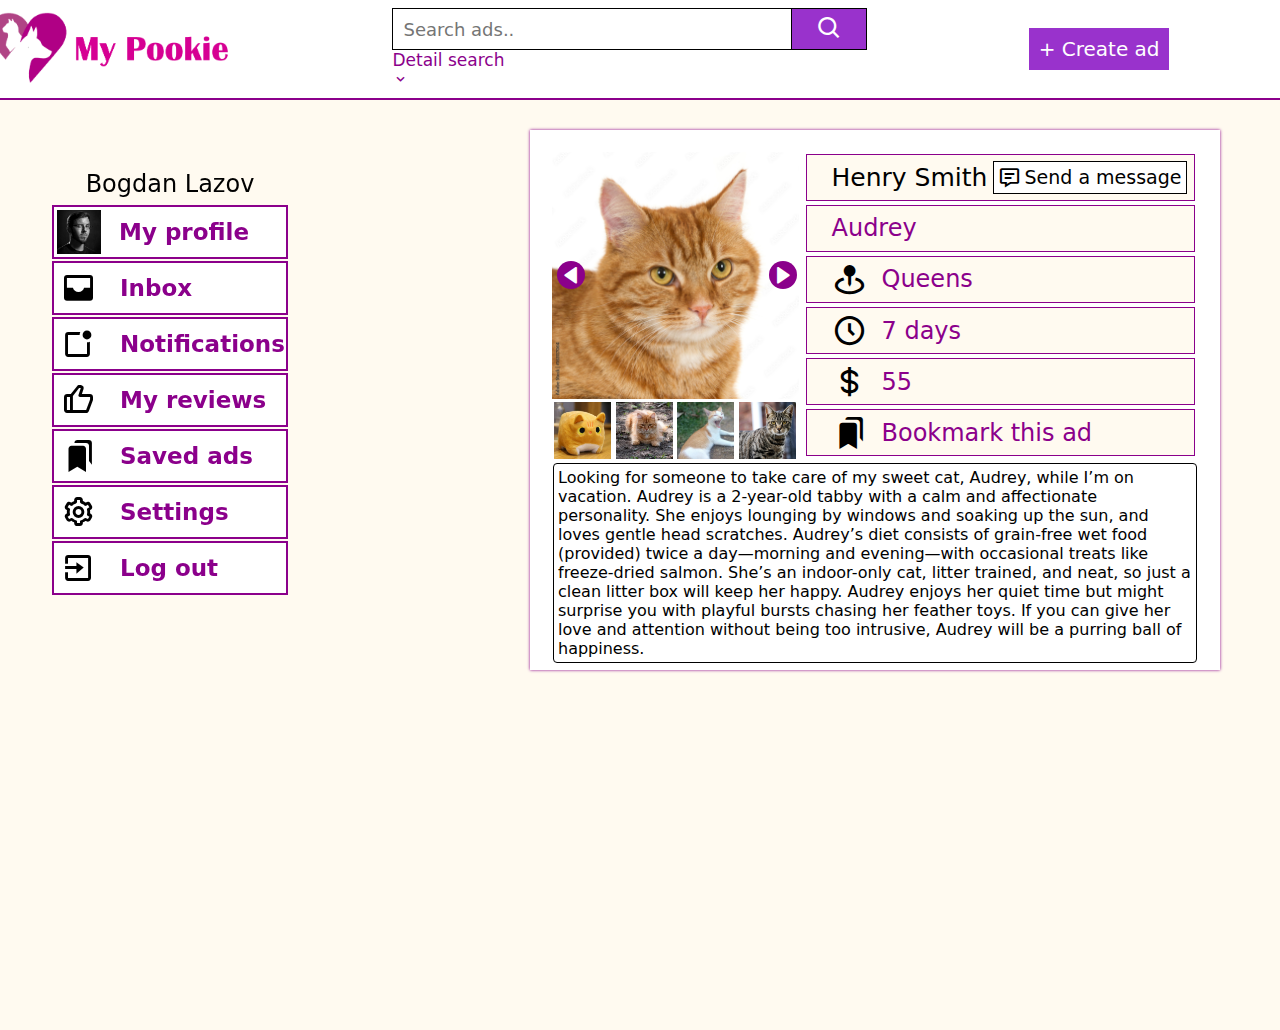
<file: Ad page.html>
<!DOCTYPE html>
<html>
    <head>
        <title>MyPookie</title>
        <link rel="stylesheet" href="CSS/My pookie style.css">
        <link rel="icon" href="CSS/images/LOGO 3.png">
        <link href='https://unpkg.com/boxicons@2.1.4/css/boxicons.min.css' rel='stylesheet'>
    </head>

    <body>

        <header class="mainHeader">

            <a href="main page.html" id="mainPageHyperlink2">
                <img src="CSS/images/LOGO 1.png" id="logo">
            </a>

            <div id="searchBarContainer">
                <form id="searchBar">
                    <input type="text" placeholder="Search ads..">
                    <button type="submit" id="searchBarSubmit"><i class='bx bx-search'></i></button>
                </form>
                <p id="detailSearch">Detail search<i class='bx bx-chevron-down' id="dsArrow"></i></p>
            </div>

            <button id="createAd">
                <a href="Create ad page.html" target=”_blank”>+ Create ad</a>
            </button>

        </header>

        <!--- Menu And Navigation ˘˘˘˘˘˘ --->
        
        <div id="menu">
            <h2>Bogdan Lazov</h2>
            <table>
                <tr id="profileTableRow">
                    <th>
                        <img src="CSS/images/RC-Profile-Square.jpg">
                        <a href="My profile page.html" target=”_blank” id="myProfileText">My profile</a>
                    </th>
                </tr>
                <tr id="inboxTableRow">
                    <th>
                        <i class='bx bxs-inbox'></i>
                        <a href="Inbox page.html" target=”_blank” id="inboxText">Inbox</a>
                    </th>
                </tr>
                <tr id="notificationsTableRow">
                    <th>
                        <i class='bx bx-notification'></i>
                        <a href="Notifications page.html" target=”_blank” id="notificationsText">Notifications</a>
                    </th>
                </tr>
                <tr id="reviewsTableRow">
                    <th>
                        <i class='bx bx-like'></i>
                        <a href="My reviews page.html" target=”_blank” id="reviewsText">My reviews</a>
                    </th>
                </tr>
                <tr id="savedAdsTableRow">
                    <th>
                        <i class='bx bxs-bookmarks'></i>
                        <a href="" target=”_blank” id="savedAdsText">Saved ads</a>
                    </th>
                </tr>
                <tr id="settingsTableRow">
                    <th>
                        <i class='bx bx-cog' ></i>
                         <a href="" target=”_blank” id="settingsText">Settings</a>
                    </th>
                </tr>
                <tr id="logOutTableRow">
                    <th>
                        <i class='bx bx-exit' ></i>
                        <a href="" target=”_blank” id="logOutText">Log out</a>
                    </th>
                </tr>
            </table>
            </div>
        </div>

            <!--- Detail Search Section ˘˘˘˘˘˘ --->

            <div id="detailSearchSection">

                <form id="detailSearchForm">

                    <div>
                        <div id="animalKind-select">
                            <span id="animalKind-text">Animal kind</span>
                            <i class='bx bx-chevron-down' id="animalKindArrow"></i>
                        </div>
                        <ul id="animalKind-list">
                            <li>
                                <i class='bx bx-check'></i>
                                Dog
                            </li>
                            <li>
                                <i class='bx bx-check'></i>
                                Cat
                            </li>
                            <li>
                                <i class='bx bx-check'></i>
                                Parrot
                            </li>
                        </ul>
                    </div>

                    <div id="priceRange">
                        <span id="priceRangeText">Price Range</span>
                        <div id="priceRangeInput">
                            <input type="text" placeholder="from">
                            <span class="fwSlash">/</span>
                            <input type="text" placeholder="to">
                        </div>
                    </div>

                    <div id="timeRange">
                        <span id="timeRangeText">Time Range<br>(days)</span>
                        <div id="timeRangeInput">
                            <input type="text" placeholder="from">
                            <span class="fwSlash">/</span>
                            <input type="text" placeholder="to">
                        </div>
                    </div>

                    <div>
                        <div id="placeForm">
                            <span id="placeText">Place</span>
                            <i class='bx bx-chevron-down'></i>
                        </div>
                    </div>
                </form>
            </div>

            <div id="bodyCover">
            </div>

            <div id="adContainer">

                <div id="item1">
                    <img src="CSS/images/Ad pictures/1000_F_163117064_syJkTuCddASYjvl4WqyRmnuy8cDXpoQY.jpg" id="adImage">
                    <div id="arrowContainer">
                        <i class='bx bxs-left-arrow' id="leftArrow"></i>
                        <i class='bx bxs-right-arrow' id="rightArrow"></i>
                    </div>
                </div>

                <div id="item2">

                    <div class="nameAndSendMessage">
                        <span class="adUserName">Henry Smith</span>

                        <div class="AdSendMessageContainer">
                            <i class='bx bx-message-detail'></i>
                            <span>Send a message</span>
                        </div>

                    </div>

                    <div class="adDetailInformation">
                        <span class="adPetName">Audrey</span>
                    </div>

                    <div id="adLocationContainer" class="adDetailInformation">
                        <span><i class='bx bxs-map-pin'></i>Queens</span>
                    </div>

                    <div id="adTimePeriodContainer" class="adDetailInformation">
                        <span><i class='bx bx-time-five' ></i>7 days</span>
                    </div>

                    <div id="adPriceContainer" class="adDetailInformation">
                        <span><i class='bx bx-dollar'></i>55</span>
                    </div>

                    <div id="adBookmarkContainer" class="adDetailInformation">
                        <span><i class='bx bxs-bookmarks'></i>Bookmark this ad</span>
                    </div>

                </div>

                <div id="item3">
                    <img src="CSS/images/Ad pictures/square-cat-plush-2.jpg" class="miniProfilePicture">
                    <img src="CSS/images/Ad pictures/yellow-cat-lying-grass-dissatisfied-beautiful-background-one-317887506.jpg" class="miniProfilePicture">
                    <img src="CSS/images/Ad pictures/yellow-cat-yawning-ground-yellow-cat-yawning-grou-337850506.jpg" class="miniProfilePicture">
                    <img src="CSS/images/Ad pictures/07CAT-STRIPES-mediumSquareAt3X-v2.jpg">
                </div>

                <div id="item4">
                    <p>Looking for someone to take care of my sweet cat, Audrey, while I’m on vacation. Audrey is a 2-year-old tabby with a calm and affectionate personality. She enjoys lounging by windows and soaking up the sun, and loves gentle head scratches. Audrey’s diet consists of grain-free wet food (provided) twice a day—morning and evening—with occasional treats like freeze-dried salmon. She’s an indoor-only cat, litter trained, and neat, so just a clean litter box will keep her happy. Audrey enjoys her quiet time but might surprise you with playful bursts chasing her feather toys. If you can give her love and attention without being too intrusive, Audrey will be a purring ball of happiness.</p>
                </div>

            </div>

    	<script src="JavaScript/main page.js"></script>
    </body>
</html>
</file>
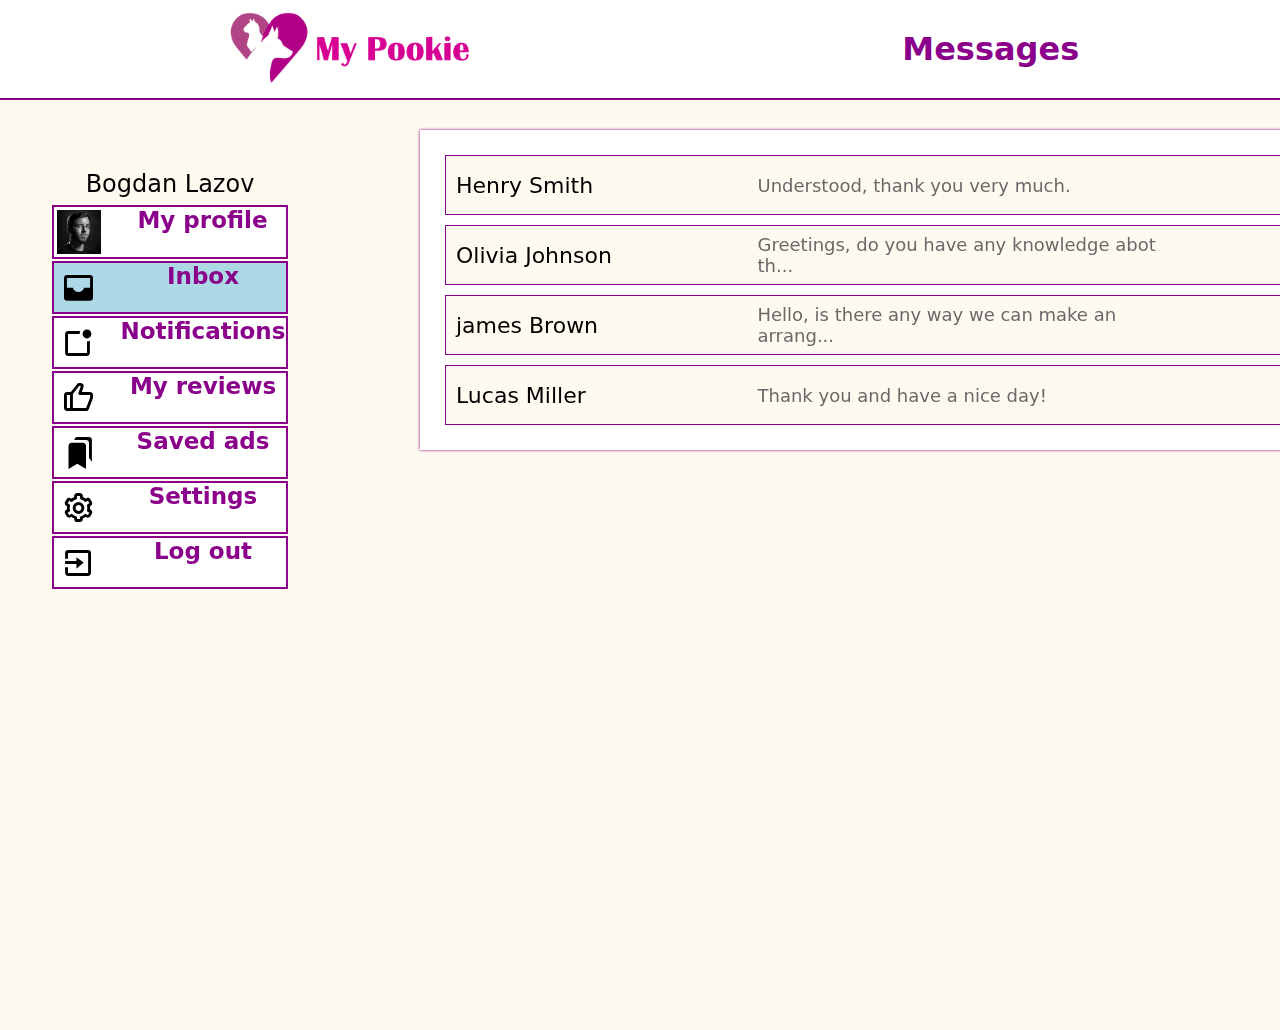
<file: Chat page.html>
<!DOCTYPE html>
<html>
    <head>
        <title>MyPookie</title>
        <link rel="stylesheet" href="CSS/main page style.css">
        <link href='https://unpkg.com/boxicons@2.1.4/css/boxicons.min.css' rel='stylesheet'>
    </head>

    <body>

        <header class="mainHeader">
            <img src="CSS/images/LOGO 1.png" id="chatLogo">
            <h1>Messages</h1>
        </header>

        <!--- Menu And Navigation ˘˘˘˘˘˘ --->
        
        <div id="menu">
            <h2>Bogdan Lazov</h2>
            <table>
                <tr id="profileTableRow">
                    <th>
                        <img src="CSS/images/RC-Profile-Square.jpg">
                        <p id="myProfileText">My profile</p>
                    </th>
                </tr>
                <tr id="inboxTableRow">
                    <th id="inboxHeader">
                        <i class='bx bxs-inbox'></i>
                        <p id="inboxText">Inbox</p>
                    </th>
                </tr>
                <tr id="notificationsTableRow">
                    <th>
                        <i class='bx bx-notification'></i>
                        <p id="notificationsText">Notifications</p>
                    </th>
                </tr>
                <tr id="reviewsTableRow">
                    <th>
                        <i class='bx bx-like'></i>
                        <p id="reviewsText">My reviews</p>
                    </th>
                </tr>
                <tr id="savedAdsTableRow">
                    <th>
                        <i class='bx bxs-bookmarks'></i>
                        <p id="savedAdsText">Saved ads</p>
                    </th>
                </tr>
                <tr id="settingsTableRow">
                    <th>
                        <i class='bx bx-cog' ></i>
                        <p id="settingsText">Settings</p>
                    </th>
                </tr>
                <tr id="logOutTableRow">
                    <th>
                        <i class='bx bx-exit' ></i>
                        <p id="logOutText">Log out</p>
                    </th>
                </tr>
            </table>
            </div>
        </div>

        <div id="inboxContainer">

            <div class="messageContainer">

                <div class="name">
                    <span>Henry Smith</span>
                </div>
                <div class="message">
                    <span>Understood, thank you very much.</span>
                </div>
                <div class="date">
                    <span>25.05.2025</span>
                </div>

            </div>

            <div class="messageContainer">

                <div class="name">
                    <span>Olivia Johnson</span>
                </div>
                <div class="message">
                    <span>Greetings, do you have any knowledge abot th...</span>
                </div>
                <div class="date">
                    <span>20.05.2025</span>
                </div>

            </div>

            <div class="messageContainer">

                <div class="name">
                    <span>james Brown</span>
                </div>
                <div class="message">
                    <span>Hello, is there any way we can make an arrang...</span>
                </div>
                <div class="date">
                    <span>20.04.2025</span>
                </div>

            </div>

            <div class="messageContainer">

                <div class="name">
                    <span>Lucas Miller</span>
                </div>
                <div class="message">
                    <span>Thank you and have a nice day!</span>
                </div>
                <div class="date">
                    <span>15.02.2025</span>
                </div>

            </div>

        </div>
        
    	<script src="JavaScript/main page.js"></script>
    </body>
</html>
</file>
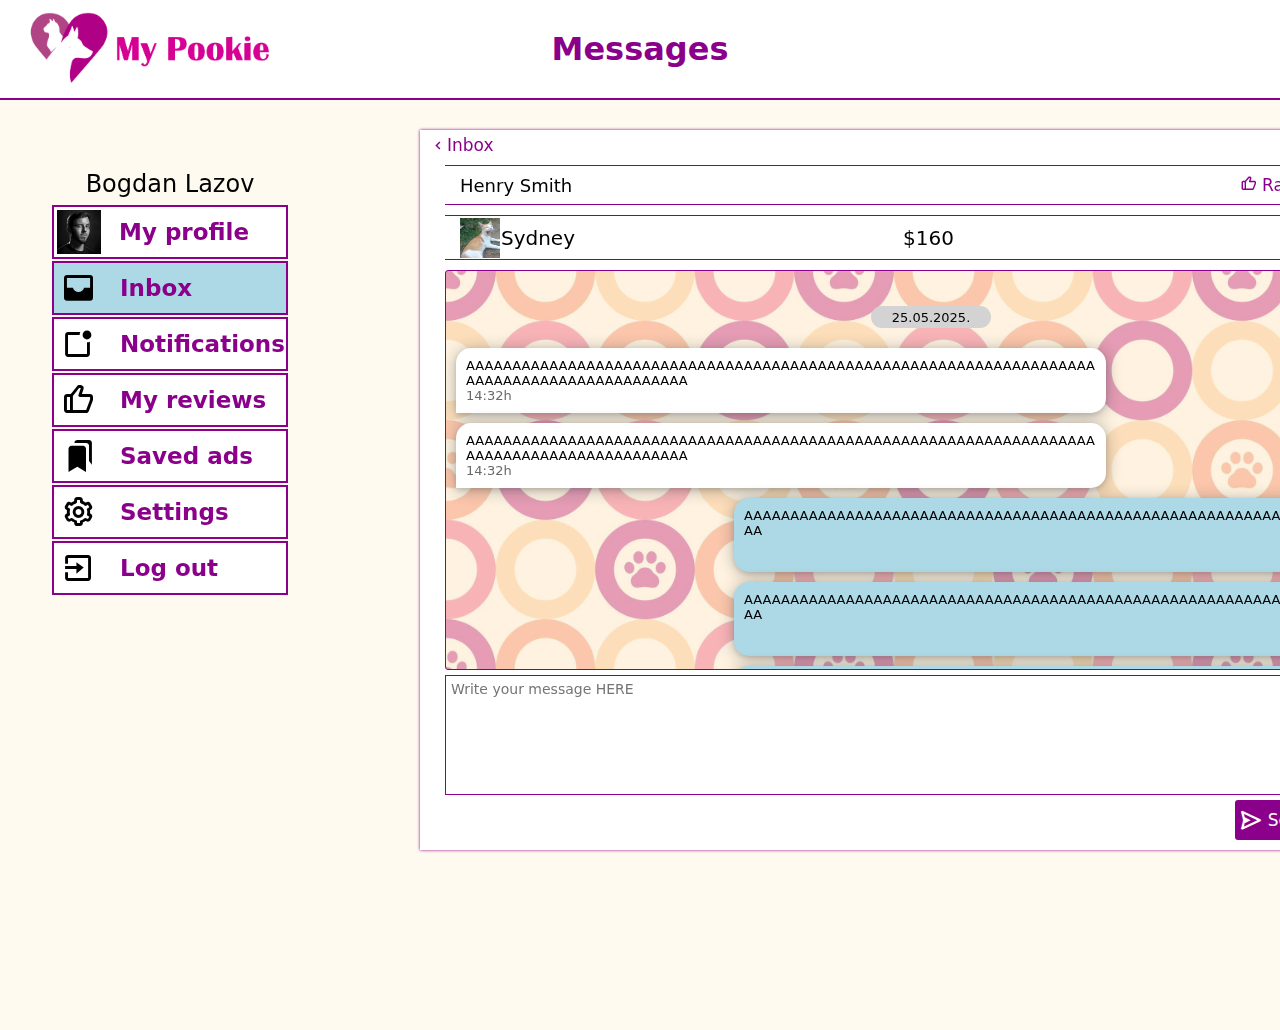
<file: Chat with a user page.html>
<!DOCTYPE html>
<html>
    <head>
        <title>Inbox - MyPookie</title>
        <link rel="stylesheet" href="CSS/My pookie style.css">
        <link rel="icon" href="CSS/images/LOGO 3.png">
        <link href='https://unpkg.com/boxicons@2.1.4/css/boxicons.min.css' rel='stylesheet'>
    </head>

    <body>

        <header class="mainHeader">
            <a href="main page.html" id="mainPageHyperlink">
                <img src="CSS/images/LOGO 1.png" id="chatLogo">
            </a>
            <h1>Messages</h1>
        </header>

        <!--- Menu And Navigation ˘˘˘˘˘˘ --->
        
        <div id="menu">
            <h2>Bogdan Lazov</h2>
            <table>
                <tr id="profileTableRow">
                    <th>
                        <img src="CSS/images/RC-Profile-Square.jpg">
                        <a href="My profile page.html" target=”_blank” id="myProfileText">My profile</a>
                    </th>
                </tr>
                <tr id="inboxTableRow">
                    <th id="inboxHeader">
                        <i class='bx bxs-inbox'></i>
                        <a href="Inbox page.html" target=”_blank” id="inboxText">Inbox</a>
                    </th>
                </tr>
                <tr id="notificationsTableRow">
                    <th>
                        <i class='bx bx-notification'></i>
                         <a href="Notifications page.html" target=”_blank” id="notificationsText">Notifications</a>
                    </th>
                </tr>
                <tr id="reviewsTableRow">
                    <th>
                        <i class='bx bx-like'></i>
                        <a href="My reviews page.html" target=”_blank” id="reviewsText">My reviews</a>
                    </th>
                </tr>
                <tr id="savedAdsTableRow">
                    <th>
                        <i class='bx bxs-bookmarks'></i>
                        <a href="" target=”_blank” id="savedAdsText">Saved ads</a>
                    </th>
                </tr>
                <tr id="settingsTableRow">
                    <th>
                        <i class='bx bx-cog' ></i>
                         <a href="" target=”_blank” id="settingsText">Settings</a>
                    </th>
                </tr>
                <tr id="logOutTableRow">
                    <th>
                        <i class='bx bx-exit' ></i>
                        <a href="" target=”_blank” id="logOutText">Log out</a>
                    </th>
                </tr>
            </table>
            </div>
        </div>

        <!--- INBOX ˘˘˘˘˘˘ --->

        <div id="inboxWithAUserContainer">

            <div id="returnToInbox">
                <i class='bx bx-chevron-left'></i><a href="Inbox page.html">Inbox</a>
            </div>
        
            <div id="rateUser">
                <span class="chatName">Henry Smith</span>
        
                <div class="rate">
                    <i class='bx bx-like'></i><span>Rate this user</span>
                </div>
            </div>
        
            <div id="chatInfo">
                <div id="chatPictureAndName">
                    <img src="CSS/images/Ad pictures/yellow-cat-yawning-ground-yellow-cat-yawning-grou-337850506.jpg" id="chatPicture">
                    <span>Sydney</span>
                </div>
        
                <span>$160</span>
        
                <span><i class='bx bxs-map-pin'></i>Harlem</span>
            </div>
        
            <div id="chat">
                <div class="chatDateContainer">
                    <div class="chatDate">
                        <span>25.05.2025.</span>
                    </div>
                </div>
                
                <div class="otherUsersMessageContainer">
                    <div class="otherUsersMessage">
                        <div class="chatMessageContainer">
                            <span>AAAAAAAAAAAAAAAAAAAAAAAAAAAAAAAAAAAAAAAAAAAAAAAAAAAAAAAAAAAAAAAAAAAAAAAAAAAAAAAAAAAAAAAAAAAA</span>
                        </div>
                        <div class="messageTimeContainer">
                            <span class="messageTime">14:32h</span>
                        </div>
                    </div>
                    <div class="otherUsersMessage">
                        <div class="chatMessageContainer">
                            <span>AAAAAAAAAAAAAAAAAAAAAAAAAAAAAAAAAAAAAAAAAAAAAAAAAAAAAAAAAAAAAAAAAAAAAAAAAAAAAAAAAAAAAAAAAAAA</span>
                        </div>
                        <div class="otherUsersMessageTimeContainer">
                            <span class="messageTime">14:32h</span>
                        </div>
                    </div>
                </div>
        
                <div class="myMessageContainer">
                    <div class="myMessage">
                        <span>AAAAAAAAAAAAAAAAAAAAAAAAAAAAAAAAAAAAAAAAAAAAAAAAAAAAAAAAAAAAAAAAAAAAAA</span>
                        <div class="myMessageTimeContainer">
                            <span class="messageTime">14:32h</span><i class='bx bx-check-double'></i>
                        </div>
                    </div>
                    <div class="myMessage">
                        <span>AAAAAAAAAAAAAAAAAAAAAAAAAAAAAAAAAAAAAAAAAAAAAAAAAAAAAAAAAAAAAAAAAAAAAA</span>
                        <div class="myMessageTimeContainer">
                            <span class="messageTime">14:32h</span><i class='bx bx-check-double'></i>
                        </div>
                    </div>
                    <div class="myMessage">
                        <span>AAAAAAAAAAAAAAAAAAAAAAAAAAAAAAAAAAAAAAAAAAAAAAAAAAAAAAAAAAAAAAAAAAAAAA</span>
                        <div class="myMessageTimeContainer">
                            <span class="messageTime">14:32h</span><i class='bx bx-check-double'></i>
                        </div>
                    </div>
                </div>
        
                <div class="otherUsersMessageContainer">
                    <div class="otherUsersMessage">
                        <div class="chatMessageContainer">
                            <span>AAAAAAAAAAAAAAAAAAAAAAAAAAAAAAAAAAAAAAAAAAAAAAAAAAAAAAAAAAAAAAAAAAAAAAAAAAAAAAAAAAAAAAAAAAAA</span>
                        </div>
                        <div class="messageTimeContainer">
                            <span class="messageTime">14:32h</span>
                        </div>
                    </div>
                </div>
            </div>
        
            <div class="writeAMessageContainer">
                <textarea placeholder="Write your message HERE"></textarea>

                <div class="sendMessageContainer">
                    <button class="sendMessage">
                        <i class='bx bx-send'></i><span>Send message</span>
                    </button>
                </div>
            </div>
        
        </div>
        
    	<script src="JavaScript/main page.js"></script>
    </body>
</html>
</file>
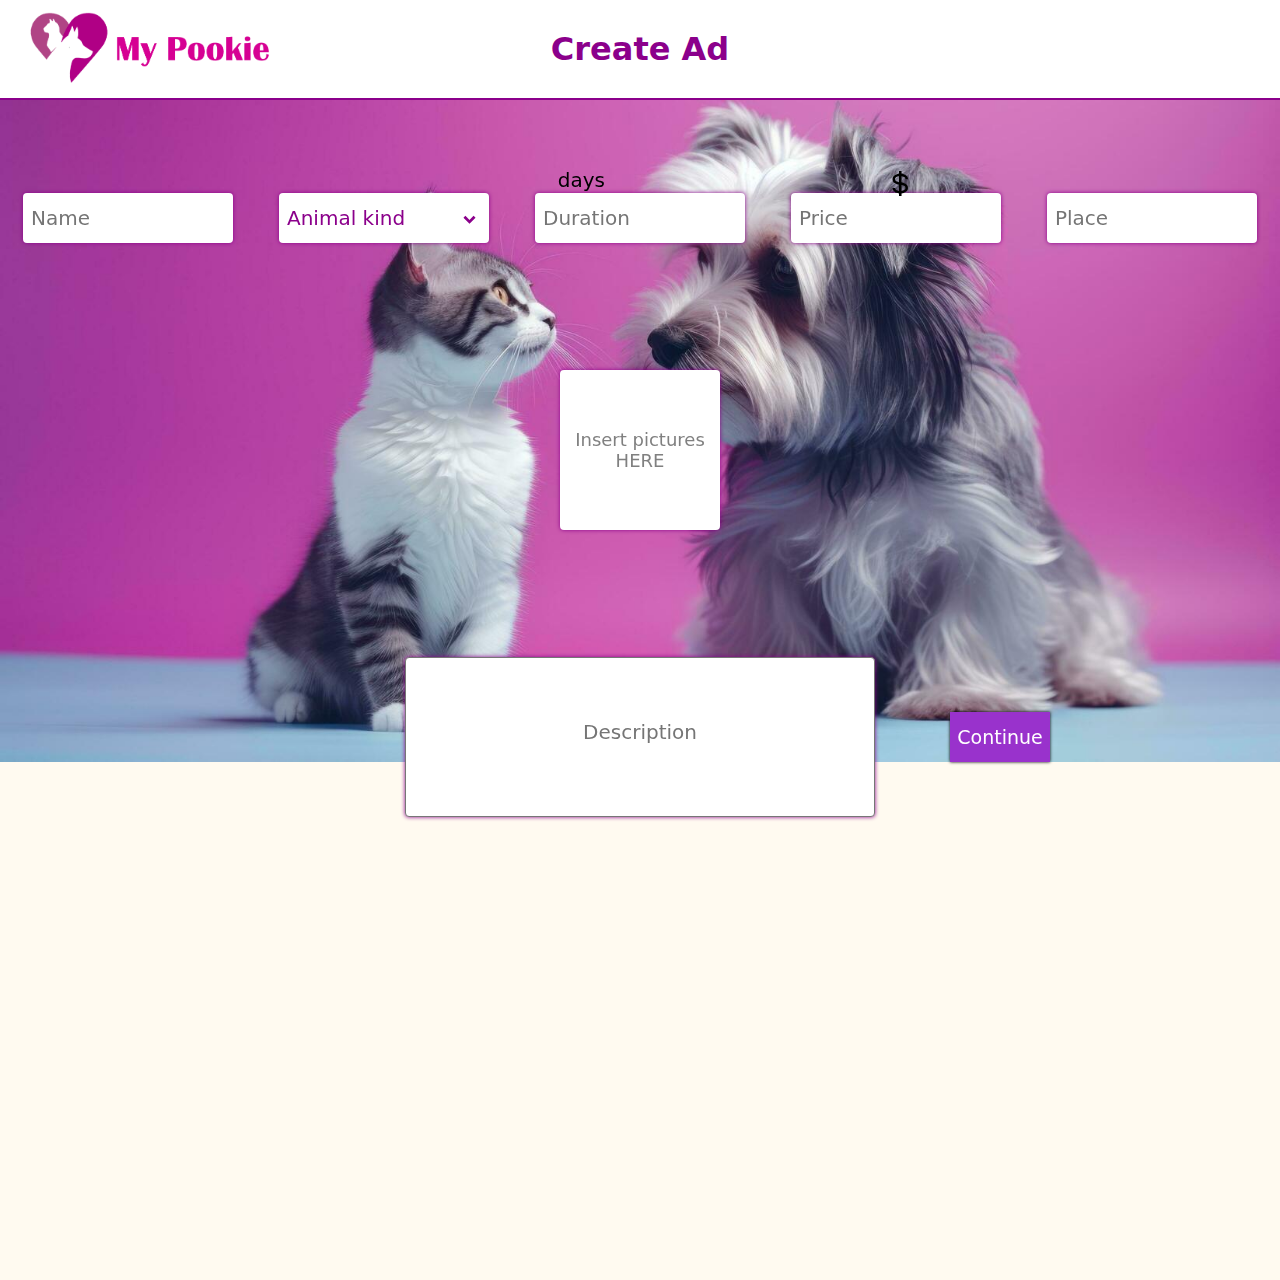
<file: Create ad page.html>
<!DOCTYPE html>
<html>

    <head>
        <title>Create ad - MyPookie</title>
        <link rel="stylesheet" href="CSS/My pookie style.css">
        <link rel="icon" href="CSS/images/LOGO 3.png">
        <link href='https://unpkg.com/boxicons@2.1.4/css/boxicons.min.css' rel='stylesheet'>
    </head>

    <body id="createAdBody">
        <header id="createAdHeader">
            <a href="main page.html" id="mainPageHyperlink">
                <img src="CSS/images/LOGO 1.png" id="chatLogo">
            </a>
            <h1>Create Ad</h1>
        </header>
        <div id="createAdContainer">

            <div id="detailInformationContainer">

                <input type="text" placeholder="Name" id="name" class="detailInformationInput">

                <div>
                    <div id="createAd-animalKind-select" class="detailInformationInput">
                        <span id="createAd-animalKind-text">Animal kind</span>
                        <i class='bx bx-chevron-down' id="createAd-animalKindArrow"></i>
                    </div>
                    <ul id="createAd-animalKind-list">
                        <li>
                            <i class='bx bx-check'></i>
                            Dog
                        </li>
                        <li>
                            <i class='bx bx-check'></i>
                            Cat
                        </li>
                        <li>
                            <i class='bx bx-check'></i>
                            Parrot
                        </li>
                    </ul>
                </div>

                <div>
                    <input type="text" placeholder="Duration" id="duration" class="detailInformationInput">
                    <span id="durationText">days</span>
                </div>

                <div>
                    <input type="text" placeholder="Price" id="price" class="detailInformationInput">
                    <i class='bx bx-dollar' id="priceDollarSign"></i>
                </div>

                <input type="text" placeholder="Place" class="detailInformationInput">
            </div>

            <div id="insertPictureContainer">
                <div id="insertPicture">
                    <p>Insert pictures<br>HERE</p>
                </div>
            </div>
    
            <div id="descriptionContainer">
                <textarea  placeholder="Description"></textarea>
                <button id="continueButton">
                    <a href="#">Continue</a>
                </button>
            </div>
            
    	</div>
    	<script src="JavaScript/Create ad.js"></script>
    </body>
</html>
</file>
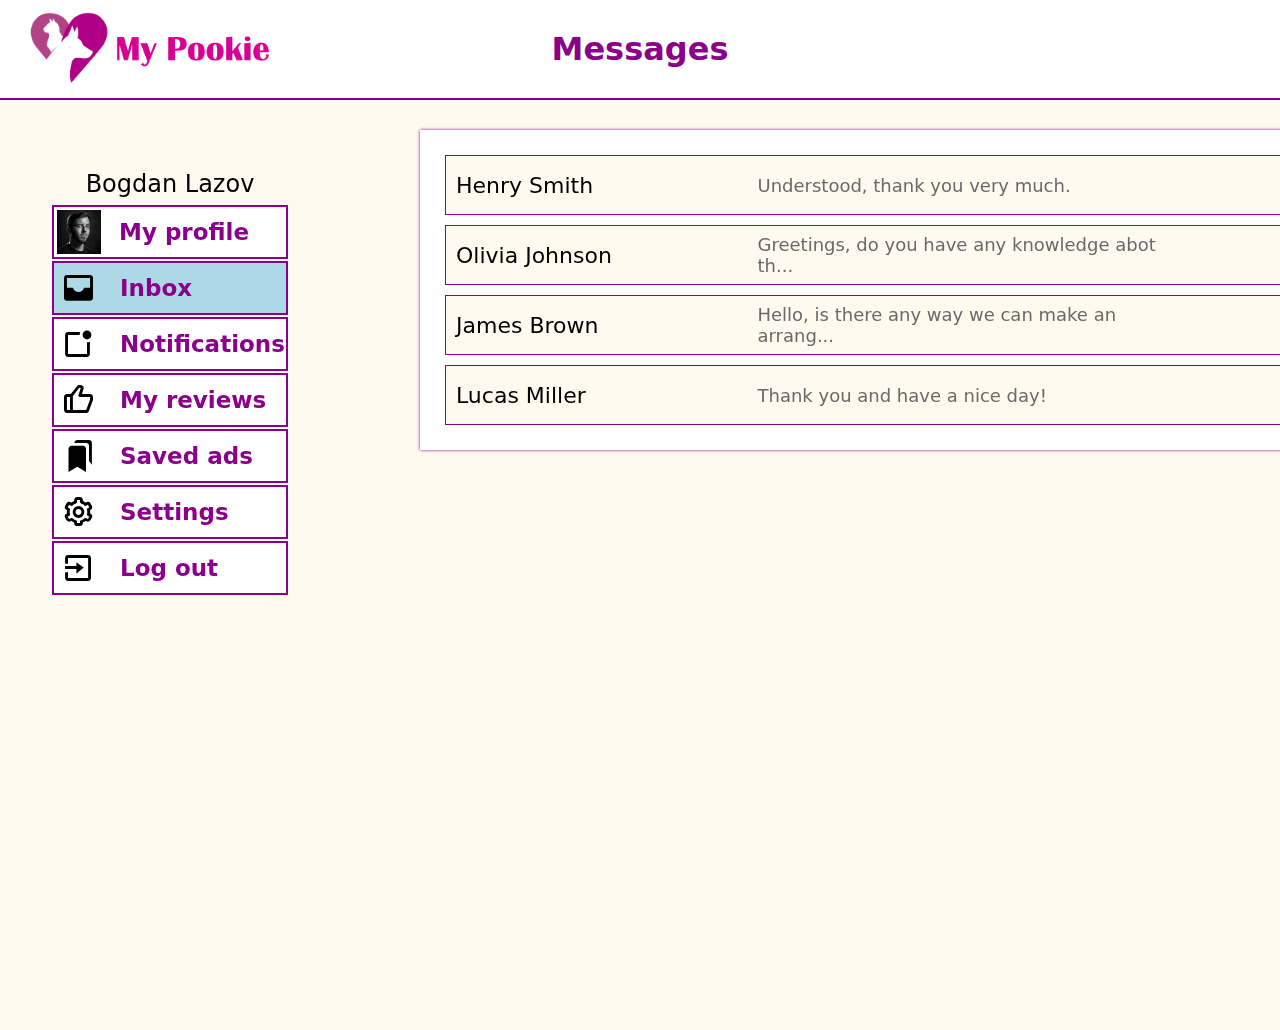
<file: Inbox page.html>
<!DOCTYPE html>
<html>
    <head>
        <title>Inbox - MyPookie</title>
        <link rel="stylesheet" href="CSS/My pookie style.css">
        <link rel="icon" href="CSS/images/LOGO 3.png">
        <link href='https://unpkg.com/boxicons@2.1.4/css/boxicons.min.css' rel='stylesheet'>
    </head>

    <body>

        <header class="mainHeader">
            <a href="main page.html" id="mainPageHyperlink">
                <img src="CSS/images/LOGO 1.png" id="chatLogo">
            </a>
            <h1>Messages</h1>
        </header>

        <!--- Menu And Navigation ˘˘˘˘˘˘ --->
        
        <div id="menu">
            <h2>Bogdan Lazov</h2>
            <table>
                <tr id="profileTableRow">
                    <th>
                        <img src="CSS/images/RC-Profile-Square.jpg">
                        <a href="My profile page.html" target=”_blank” id="myProfileText">My profile</a>
                    </th>
                </tr>
                <tr id="inboxTableRow">
                    <th id="inboxHeader">
                        <i class='bx bxs-inbox'></i>
                        <a href="Inbox page.html" target=”_blank” id="inboxText">Inbox</a>
                    </th>
                </tr>
                <tr id="notificationsTableRow">
                    <th>
                        <i class='bx bx-notification'></i>
                         <a href="Notifications page.html" target=”_blank” id="notificationsText">Notifications</a>
                    </th>
                </tr>
                <tr id="reviewsTableRow">
                    <th>
                        <i class='bx bx-like'></i>
                        <a href="My reviews page.html" target=”_blank” id="reviewsText">My reviews</a>
                    </th>
                </tr>
                <tr id="savedAdsTableRow">
                    <th>
                        <i class='bx bxs-bookmarks'></i>
                        <a href="" target=”_blank” id="savedAdsText">Saved ads</a>
                    </th>
                </tr>
                <tr id="settingsTableRow">
                    <th>
                        <i class='bx bx-cog' ></i>
                         <a href="" target=”_blank” id="settingsText">Settings</a>
                    </th>
                </tr>
                <tr id="logOutTableRow">
                    <th>
                        <i class='bx bx-exit' ></i>
                        <a href="" target=”_blank” id="logOutText">Log out</a>
                    </th>
                </tr>
            </table>
            </div>
        </div>

        <div id="inboxContainer">

            <div class="messageContainer">

                <div class="name">
                    <span>Henry Smith</span>
                </div>
                <div class="message">
                    <span>Understood, thank you very much.</span>
                </div>
                <div class="date">
                    <span>25.05.2025</span>
                </div>

            </div>

            <div class="messageContainer">

                <div class="name">
                    <span>Olivia Johnson</span>
                </div>
                <div class="message">
                    <span>Greetings, do you have any knowledge abot th...</span>
                </div>
                <div class="date">
                    <span>20.05.2025</span>
                </div>

            </div>

            <div class="messageContainer">

                <div class="name">
                    <span>James Brown</span>
                </div>
                <div class="message">
                    <span>Hello, is there any way we can make an arrang...</span>
                </div>
                <div class="date">
                    <span>20.04.2025</span>
                </div>

            </div>

            <div class="messageContainer">

                <div class="name">
                    <span>Lucas Miller</span>
                </div>
                <div class="message">
                    <span>Thank you and have a nice day!</span>
                </div>
                <div class="date">
                    <span>15.02.2025</span>
                </div>

            </div>

        </div>
        
    	<script src="JavaScript/main page.js"></script>
    </body>
</html>
</file>
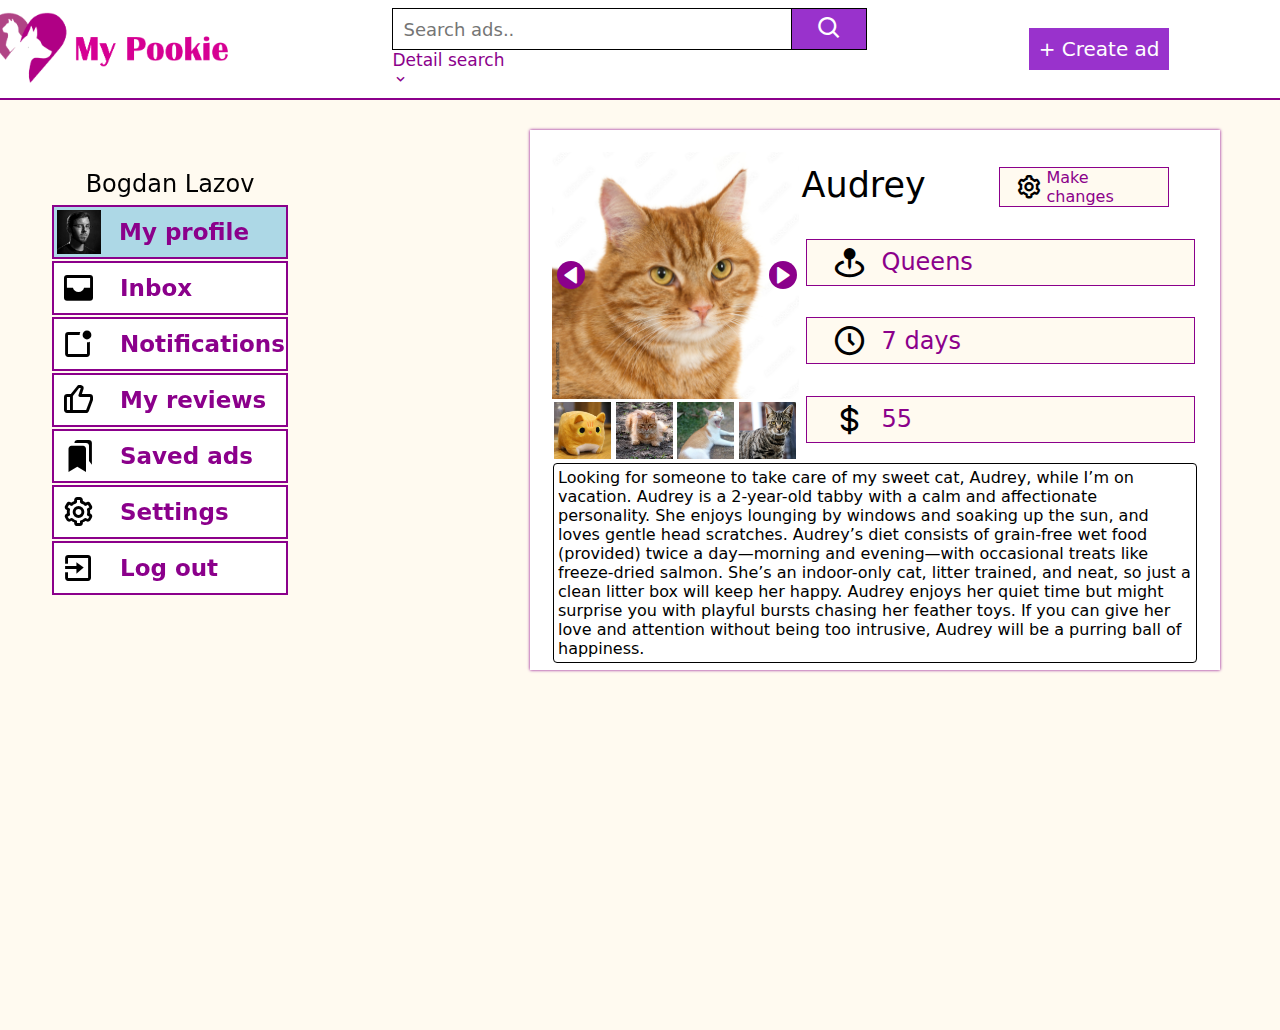
<file: My ad page.html>
<!DOCTYPE html>
<html>
    <head>
        <title>MyPookie</title>
        <link rel="stylesheet" href="CSS/My pookie style.css">
        <link rel="icon" href="CSS/images/LOGO 3.png">
        <link href='https://unpkg.com/boxicons@2.1.4/css/boxicons.min.css' rel='stylesheet'>
    </head>

    <body>

        <header class="mainHeader">

            <a href="main page.html" id="mainPageHyperlink2">
                <img src="CSS/images/LOGO 1.png" id="logo">
            </a>

            <div id="searchBarContainer">
                <form id="searchBar">
                    <input type="text" placeholder="Search ads..">
                    <button type="submit" id="searchBarSubmit"><i class='bx bx-search'></i></button>
                </form>
                <p id="detailSearch">Detail search<i class='bx bx-chevron-down' id="dsArrow"></i></p>
            </div>

            <button id="createAd">
                <a href="Create ad page.html" target=”_blank”>+ Create ad</a>
            </button>

        </header>

        <!--- Menu And Navigation ˘˘˘˘˘˘ --->
        
        <div id="menu">
            <h2>Bogdan Lazov</h2>
            <table>
                <tr id="profileTableRow">
                    <th id="profileTableHeader">
                        <img src="CSS/images/RC-Profile-Square.jpg">
                        <a href="My profile page.html" target=”_blank” id="myProfileText">My profile</a>
                    </th>
                </tr>
                <tr id="inboxTableRow">
                    <th>
                        <i class='bx bxs-inbox'></i>
                        <a href="Inbox page.html" target=”_blank” id="inboxText">Inbox</a>
                    </th>
                </tr>
                <tr id="notificationsTableRow">
                    <th>
                        <i class='bx bx-notification'></i>
                         <a href="Notifications page.html" target=”_blank” id="notificationsText">Notifications</a>
                    </th>
                </tr>
                <tr id="reviewsTableRow">
                    <th>
                        <i class='bx bx-like'></i>
                        <a href="My reviews page.html" target=”_blank” id="reviewsText">My reviews</a>
                    </th>
                </tr>
                <tr id="savedAdsTableRow">
                    <th>
                        <i class='bx bxs-bookmarks'></i>
                        <a href="" target=”_blank” id="savedAdsText">Saved ads</a>
                    </th>
                </tr>
                <tr id="settingsTableRow">
                    <th>
                        <i class='bx bx-cog' ></i>
                         <a href="" target=”_blank” id="settingsText">Settings</a>
                    </th>
                </tr>
                <tr id="logOutTableRow">
                    <th>
                        <i class='bx bx-exit' ></i>
                        <a href="" target=”_blank” id="logOutText">Log out</a>
                    </th>
                </tr>
            </table>
            </div>
        </div>

            <!--- Detail Search Section ˘˘˘˘˘˘ --->

            <div id="detailSearchSection">

                <form id="detailSearchForm">

                    <div>
                        <div id="animalKind-select">
                            <span id="animalKind-text">Animal kind</span>
                            <i class='bx bx-chevron-down' id="animalKindArrow"></i>
                        </div>
                        <ul id="animalKind-list">
                            <li>
                                <i class='bx bx-check'></i>
                                Dog
                            </li>
                            <li>
                                <i class='bx bx-check'></i>
                                Cat
                            </li>
                            <li>
                                <i class='bx bx-check'></i>
                                Parrot
                            </li>
                        </ul>
                    </div>

                    <div id="priceRange">
                        <span id="priceRangeText">Price Range</span>
                        <div id="priceRangeInput">
                            <input type="text" placeholder="from">
                            <span class="fwSlash">/</span>
                            <input type="text" placeholder="to">
                        </div>
                    </div>

                    <div id="timeRange">
                        <span id="timeRangeText">Time Range<br>(days)</span>
                        <div id="timeRangeInput">
                            <input type="text" placeholder="from">
                            <span class="fwSlash">/</span>
                            <input type="text" placeholder="to">
                        </div>
                    </div>

                    <div>
                        <div id="placeForm">
                            <span id="placeText">Place</span>
                            <i class='bx bx-chevron-down'></i>
                        </div>
                    </div>
                </form>
            </div>

            <div id="bodyCover">
            </div>

            <div id="adContainer">

                <div id="item1">
                    <img src="CSS/images/Ad pictures/1000_F_163117064_syJkTuCddASYjvl4WqyRmnuy8cDXpoQY.jpg" id="adImage">
                    <div id="arrowContainer">
                        <i class='bx bxs-left-arrow' id="leftArrow"></i>
                        <i class='bx bxs-right-arrow' id="rightArrow"></i>
                    </div>
                </div>

                <div id="item2">
                    <div id="myAdNameContainer">
                        <span id="myAdName">Audrey</span>
                        <div id="makeChangesContainer">
                            <span><i class='bx bx-cog' ></i>Make changes</span>
                        </div>
                    </div>

                    <div id="adLocationContainer" class="adDetailInformation">
                        <span><i class='bx bxs-map-pin'></i>Queens</span>
                    </div>

                    <div id="adTimePeriodContainer" class="adDetailInformation">
                        <span><i class='bx bx-time-five' ></i>7 days</span>
                    </div>

                    <div id="adPriceContainer" class="adDetailInformation">
                        <span><i class='bx bx-dollar'></i>55</span>
                    </div>

                </div>

                <div id="item3">
                    <img src="CSS/images/Ad pictures/square-cat-plush-2.jpg" class="miniProfilePicture">
                    <img src="CSS/images/Ad pictures/yellow-cat-lying-grass-dissatisfied-beautiful-background-one-317887506.jpg" class="miniProfilePicture">
                    <img src="CSS/images/Ad pictures/yellow-cat-yawning-ground-yellow-cat-yawning-grou-337850506.jpg" class="miniProfilePicture">
                    <img src="CSS/images/Ad pictures/07CAT-STRIPES-mediumSquareAt3X-v2.jpg">
                </div>

                <div id="item4">
                    <p>Looking for someone to take care of my sweet cat, Audrey, while I’m on vacation. Audrey is a 2-year-old tabby with a calm and affectionate personality. She enjoys lounging by windows and soaking up the sun, and loves gentle head scratches. Audrey’s diet consists of grain-free wet food (provided) twice a day—morning and evening—with occasional treats like freeze-dried salmon. She’s an indoor-only cat, litter trained, and neat, so just a clean litter box will keep her happy. Audrey enjoys her quiet time but might surprise you with playful bursts chasing her feather toys. If you can give her love and attention without being too intrusive, Audrey will be a purring ball of happiness.</p>
                </div>

            </div>

    	<script src="JavaScript/main page.js"></script>
    </body>
</html>
</file>
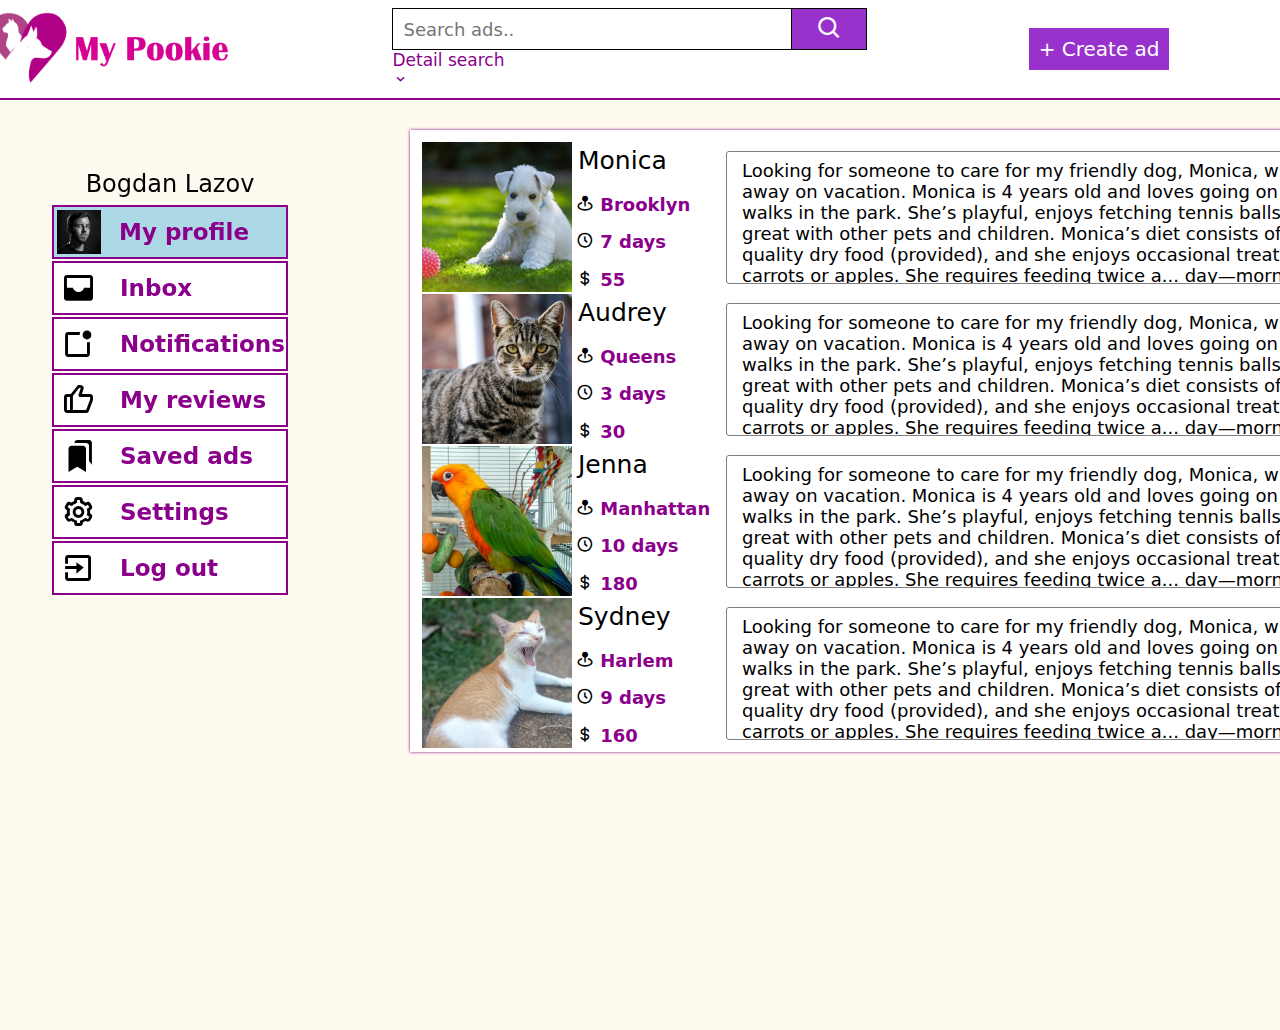
<file: My profile page.html>
<!DOCTYPE html>
<html>
    <head>
        <title>My profile - MyPookie</title>
        <link rel="stylesheet" href="CSS/My pookie style.css">
        <link rel="icon" href="CSS/images/LOGO 3.png">
        <link href='https://unpkg.com/boxicons@2.1.4/css/boxicons.min.css' rel='stylesheet'>
    </head>

    <body>

        <header class="mainHeader">
            <a href="main page.html" id="mainPageHyperlink2">
                <img src="CSS/images/LOGO 1.png" id="logo">
            </a>
            <div id="searchBarContainer">
                <form id="searchBar">
                    <input type="text" placeholder="Search ads..">
                    <button type="submit" id="searchBarSubmit"><i class='bx bx-search'></i></button>
                </form>
                <p id="detailSearch">Detail search<i class='bx bx-chevron-down' id="dsArrow"></i></p>
            </div>

            <button id="createAd">
                <a href="Create ad page.html" target="_blank">+ Create ad</a>
            </button>

        </header>

        <!--- Menu And Navigation ˘˘˘˘˘˘ --->
        
        <div id="menu">
            <h2>Bogdan Lazov</h2>
            <table>
                <tr id="profileTableRow">
                    <th id="profileTableHeader">
                        <img src="CSS/images/RC-Profile-Square.jpg">
                        <a href="My profile page.html" target="_blank" id="myProfileText">My profile</a>
                    </th>
                </tr>
                <tr id="inboxTableRow">
                    <th>
                        <i class='bx bxs-inbox'></i>
                        <a href="Inbox page.html" target="_blank" id="inboxText">Inbox</a>
                    </th>
                </tr>
                <tr id="notificationsTableRow">
                    <th>
                        <i class='bx bx-notification'></i>
                         <a href="Notifications page.html" target="_blank" id="notificationsText">Notifications</a>
                    </th>
                </tr>
                <tr id="reviewsTableRow">
                    <th>
                        <i class='bx bx-like'></i>
                        <a href="My reviews page.html" target="_blank" id="reviewsText">My reviews</a>
                    </th>
                </tr>
                <tr id="savedAdsTableRow">
                    <th>
                        <i class='bx bxs-bookmarks'></i>
                        <a href="" target="_blank" id="savedAdsText">Saved ads</a>
                    </th>
                </tr>
                <tr id="settingsTableRow">
                    <th>
                        <i class='bx bx-cog' ></i>
                         <a href="" target="_blank" id="settingsText">Settings</a>
                    </th>
                </tr>
                <tr id="logOutTableRow">
                    <th>
                        <i class='bx bx-exit' ></i>
                        <a href="" target="_blank" id="logOutText">Log out</a>
                    </th>
                </tr>
            </table>
            </div>
        </div>

            <!--- Ads Section ˘˘˘˘˘˘ --->

            <table class="adsContainer">
                <tr>
                    <td class="pictureContainer">
                        <img src= "CSS/images/Ad_pictures/PCS-Daytime-Dog-Visits-Square.webp" class="adPicture">
                    </td>
                    <td class="adInformationContainer">
                        <span class="adName">Monica</span>
                        <span><i class='bx bxs-map-pin'></i> Brooklyn</span>
                        <span><i class='bx bx-time-five' ></i> 7 days</span>
                        <span><i class='bx bx-dollar'></i> 55</span>
                    </td>
                    <td class="adComentContainer">
                        <p class="adComment">Looking for someone to care for my friendly dog, Monica, while I’m away on vacation. Monica is 4 years old and loves going on daily walks in the park. She’s playful, enjoys fetching tennis balls, and is great with other pets and children. Monica’s diet consists of high-quality dry food (provided), and she enjoys occasional treats like carrots or apples. She requires feeding twice a... day—morning and evening—and fresh water available at all times. Monica is well-behaved but prefers a structured routine, so morning walks are her favorite! If you’re someone who loves dogs and can dedicate some time for cuddles and play, Monica will be in great paws with you.</p>
                    </td>
                </tr>
    
                <tr>
                    <td class="pictureContainer">
                        <img src= "CSS/images/Ad_pictures/07CAT-STRIPES-mediumSquareAt3X-v2.jpg" class="adPicture">
                    </td>
                    <td class="adInformationContainer">
                        <span class="adName">Audrey</span>
                        <span><i class='bx bxs-map-pin'></i> Queens</span>
                        <span><i class='bx bx-time-five' ></i> 3 days</span>
                        <span><i class='bx bx-dollar'></i> 30</span>
                    </td>
                    <td class="adComentContainer">
                        <p class="adComment">Looking for someone to care for my friendly dog, Monica, while I’m away on vacation. Monica is 4 years old and loves going on daily walks in the park. She’s playful, enjoys fetching tennis balls, and is great with other pets and children. Monica’s diet consists of high-quality dry food (provided), and she enjoys occasional treats like carrots or apples. She requires feeding twice a... day—morning and evening—and fresh water available at all times. Monica is well-behaved but prefers a structured routine, so morning walks are her favorite! If you’re someone who loves dogs and can dedicate some time for cuddles and play, Monica will be in great paws with you.</p>
                    </td>
    
                </tr>
    
                <tr>
                    <td class="pictureContainer">
                        <img src= "CSS/images/Ad_pictures/istockphoto-858710598-612x612.jpg" class="adPicture">
                    </td>
                    <td class="adInformationContainer">
                        <span class="adName">Jenna</span>
                        <span><i class='bx bxs-map-pin'></i> Manhattan</span>
                        <span><i class='bx bx-time-five' ></i> 10 days</span>
                        <span><i class='bx bx-dollar'></i> 180</span>
                    </td>
                    <td class="adComentContainer">
                        <p class="adComment">Looking for someone to care for my friendly dog, Monica, while I’m away on vacation. Monica is 4 years old and loves going on daily walks in the park. She’s playful, enjoys fetching tennis balls, and is great with other pets and children. Monica’s diet consists of high-quality dry food (provided), and she enjoys occasional treats like carrots or apples. She requires feeding twice a... day—morning and evening—and fresh water available at all times. Monica is well-behaved but prefers a structured routine, so morning walks are her favorite! If you’re someone who loves dogs and can dedicate some time for cuddles and play, Monica will be in great paws with you.</p>
                    </td>
    
                </tr>
    
                <tr>
                    <td class="pictureContainer">
                        <img src= "CSS/images/Ad_pictures/yellow-cat-yawning-ground-yellow-cat-yawning-grou-337850506.jpg" class="adPicture">
                    </td>
                    <td class="adInformationContainer">
                        <span class="adName"> Sydney</span>
                        <span><i class='bx bxs-map-pin'></i> Harlem</span>
                        <span><i class='bx bx-time-five' ></i> 9 days</span>
                        <span><i class='bx bx-dollar'></i> 160</span>
                    </td>
                    <td class="adComentContainer">
                        <p class="adComment">Looking for someone to care for my friendly dog, Monica, while I’m away on vacation. Monica is 4 years old and loves going on daily walks in the park. She’s playful, enjoys fetching tennis balls, and is great with other pets and children. Monica’s diet consists of high-quality dry food (provided), and she enjoys occasional treats like carrots or apples. She requires feeding twice a... day—morning and evening—and fresh water available at all times. Monica is well-behaved but prefers a structured routine, so morning walks are her favorite! If you’re someone who loves dogs and can dedicate some time for cuddles and play, Monica will be in great paws with you.</p>
                    </td>
    
                </tr>
            </table>

            <!--- Detail Search Section ˘˘˘˘˘˘ --->

            <div id="detailSearchSection">
                <form id="detailSearchForm">
                    <div>
                        <div id="animalKind-select">
                            <span id="animalKind-text">Animal kind</span>
                            <i class='bx bx-chevron-down' id="animalKindArrow"></i>
                        </div>
                        <ul id="animalKind-list">
                            <li>
                                <i class='bx bx-check'></i>
                                Dog
                            </li>
                            <li>
                                <i class='bx bx-check'></i>
                                Cat
                            </li>
                            <li>
                                <i class='bx bx-check'></i>
                                Parrot
                            </li>
                        </ul>
                    </div>

                    <div id="priceRange">
                        <span id="priceRangeText">Price Range</span>
                        <div id="priceRangeInput">
                            <input type="text" placeholder="from">
                            <span class="fwSlash">/</span>
                            <input type="text" placeholder="to">
                        </div>
                    </div>

                    <div id="timeRange">
                        <span id="timeRangeText">Time Range<br>(days)</span>
                        <div id="timeRangeInput">
                            <input type="text" placeholder="from">
                            <span class="fwSlash">/</span>
                            <input type="text" placeholder="to">
                        </div>
                    </div>

                    <div>
                        <div id="placeForm">
                            <span id="placeText">Place</span>
                            <i class='bx bx-chevron-down'></i>
                        </div>
                    </div>
                </form>
            </div>

            <div id="bodyCover">
            </div>
    	<script src="JavaScript/main page.js"></script>
    </body>
</html>
</file>
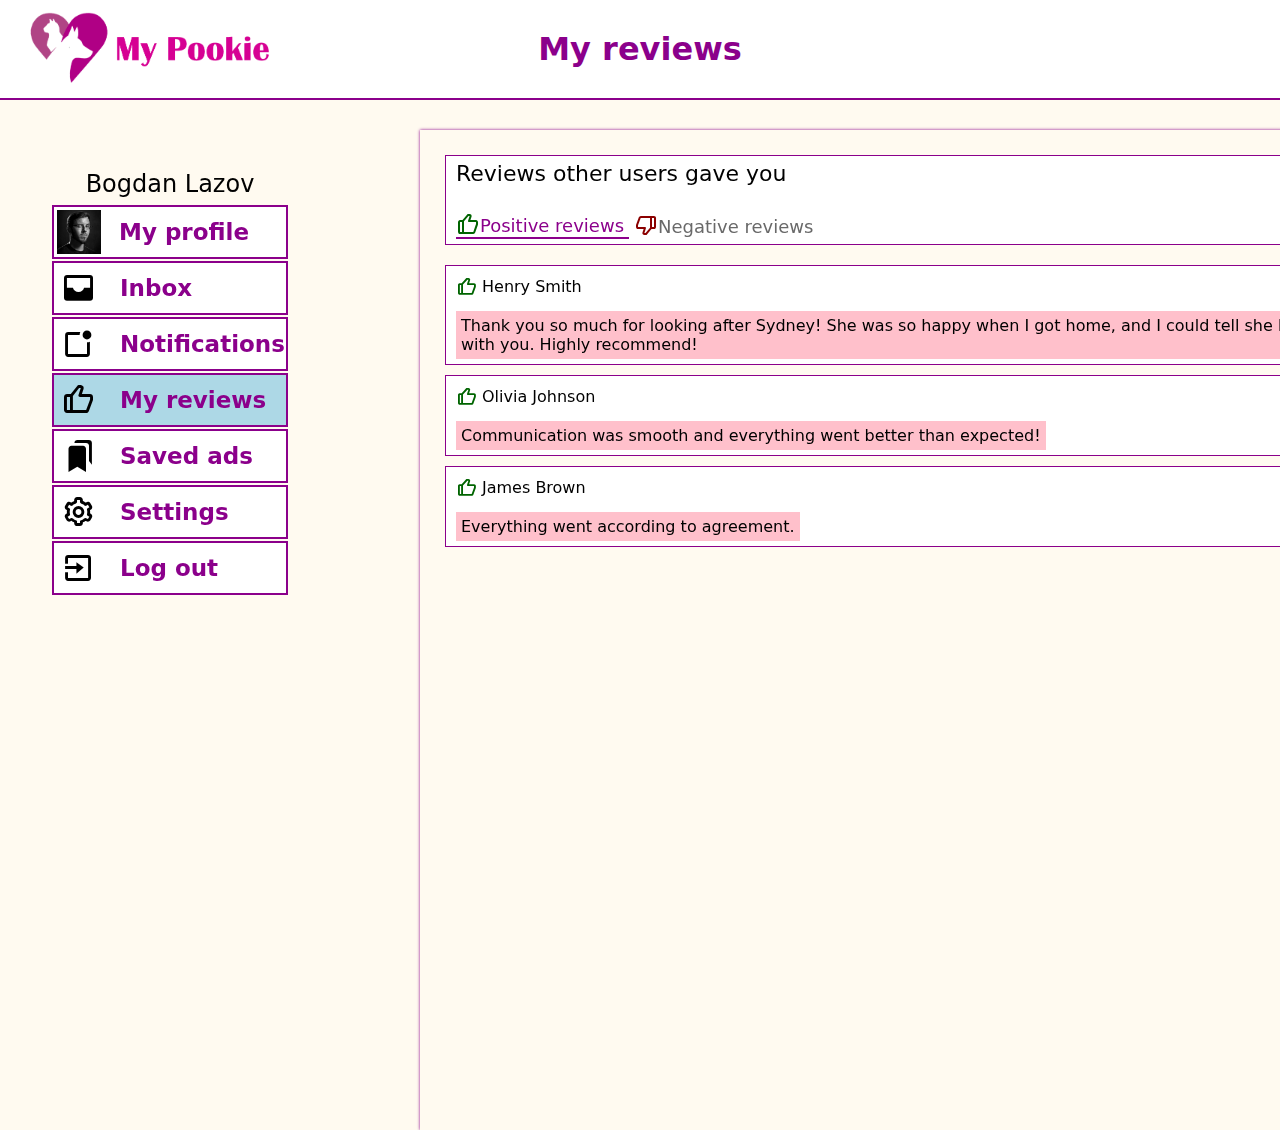
<file: My reviews page.html>
<!DOCTYPE html>
<html>
    <head>
        <title>My reviews - MyPookie</title>
        <link rel="stylesheet" href="CSS/My pookie style.css">
        <link rel="icon" href="CSS/images/LOGO 3.png">
        <link href='https://unpkg.com/boxicons@2.1.4/css/boxicons.min.css' rel='stylesheet'>
    </head>

    <body>

        <header class="mainHeader">
            <a href="main page.html" id="mainPageHyperlink">
                <img src="CSS/images/LOGO 1.png" id="chatLogo">
            </a>
            <h1>My reviews</h1>
        </header>

        <!--- Menu And Navigation ˘˘˘˘˘˘ --->
        
        <div id="menu">
            <h2>Bogdan Lazov</h2>
            <table>
                <tr id="profileTableRow">
                    <th>
                        <img src="CSS/images/RC-Profile-Square.jpg">
                        <a href="My profile page.html" target=”_blank” id="myProfileText">My profile</a>
                    </th>
                </tr>
                <tr id="inboxTableRow">
                    <th>
                        <i class='bx bxs-inbox'></i>
                        <a href="Inbox page.html" target=”_blank” id="inboxText">Inbox</a>
                    </th>
                </tr>
                <tr id="notificationsTableRow">
                    <th>
                        <i class='bx bx-notification'></i>
                        <a href="Notifications page.html" target=”_blank” id="notificationsText">Notifications</a>
                    </th>
                </tr>
                <tr id="reviewsTableRow">
                    <th id="reviewsHeader">
                        <i class='bx bx-like'></i>
                        <a href="My reviews page.html" target=”_blank” id="reviewsText">My reviews</a>
                    </th>
                </tr>
                <tr id="savedAdsTableRow">
                    <th>
                        <i class='bx bxs-bookmarks'></i>
                        <a href="" target=”_blank” id="savedAdsText">Saved ads</a>
                    </th>
                </tr>
                <tr id="settingsTableRow">
                    <th>
                        <i class='bx bx-cog' ></i>
                         <a href="" target=”_blank” id="settingsText">Settings</a>
                    </th>
                </tr>
                <tr id="logOutTableRow">
                    <th>
                        <i class='bx bx-exit' ></i>
                        <a href="" target=”_blank” id="logOutText">Log out</a>
                    </th>
                </tr>
            </table>
            </div>
        </div>

        <!--- MY REVIEWS ˘˘˘˘˘ˇˇˇˇˇˇˇˇˇˇˇˇˇˇˇˇ˘ --->

        <!--- REVIEWS INFORMATION ˘˘˘˘˘˘ --->

        <div id="reviewsContainer">

            <div id="reviewsInformation">
                <div id="reviewsTitle">
                    <span>Reviews other users gave you</span>
                </div>
                <div id="positiveAndNegativeReviews">
                    <div id="positiveReviews">
                        <i class='bx bx-like'></i>
                        <span>Positive reviews</span>
                    </div>
                    <div id="negativeReviews">
                        <i class='bx bx-dislike'></i>
                        <span>Negative reviews</span>
                    </div>
                </div>
            </div>

            <!--- REVIEWS ˘˘˘˘˘˘ --->

            <div class="reviewContainer">
                <div class="reviewNameAndDate">
                    <div class="reviewName">
                        <i class='bx bx-like'></i>
                        <span>Henry Smith</span>
                    </div>
                    <div class="reviewDate">
                        <span>25.05.2025</span>
                    </div>
                </div>
            
                <div class="reviewComment">
                    <span>Thank you so much for looking after Sydney! She was so happy when I got home, and I could tell she had a blast with you. Highly recommend!</span>
                </div>
            </div>

            <div class="reviewContainer">
                <div class="reviewNameAndDate">
                    <div class="reviewName">
                        <i class='bx bx-like'></i>
                        <span>Olivia Johnson</span>
                    </div>
                    <div class="reviewDate">
                        <span>20.05.2025</span>
                    </div>
                </div>
            
                <div class="reviewComment">
                    <span>Communication was smooth and everything went better than expected!</span>
                </div>
            </div>

            <div class="reviewContainer">
                <div class="reviewNameAndDate">
                    <div class="reviewName">
                        <i class='bx bx-like'></i>
                        <span>James Brown</span>
                    </div>
                    <div class="reviewDate">
                        <span>20.04.2025</span>
                    </div>
                </div>
            
                <div class="reviewComment">
                    <span>Everything went according to agreement.</span>
                </div>
            </div>

        </div>
        
    	<script src="JavaScript/main page.js"></script>
    </body>
</html>
</file>
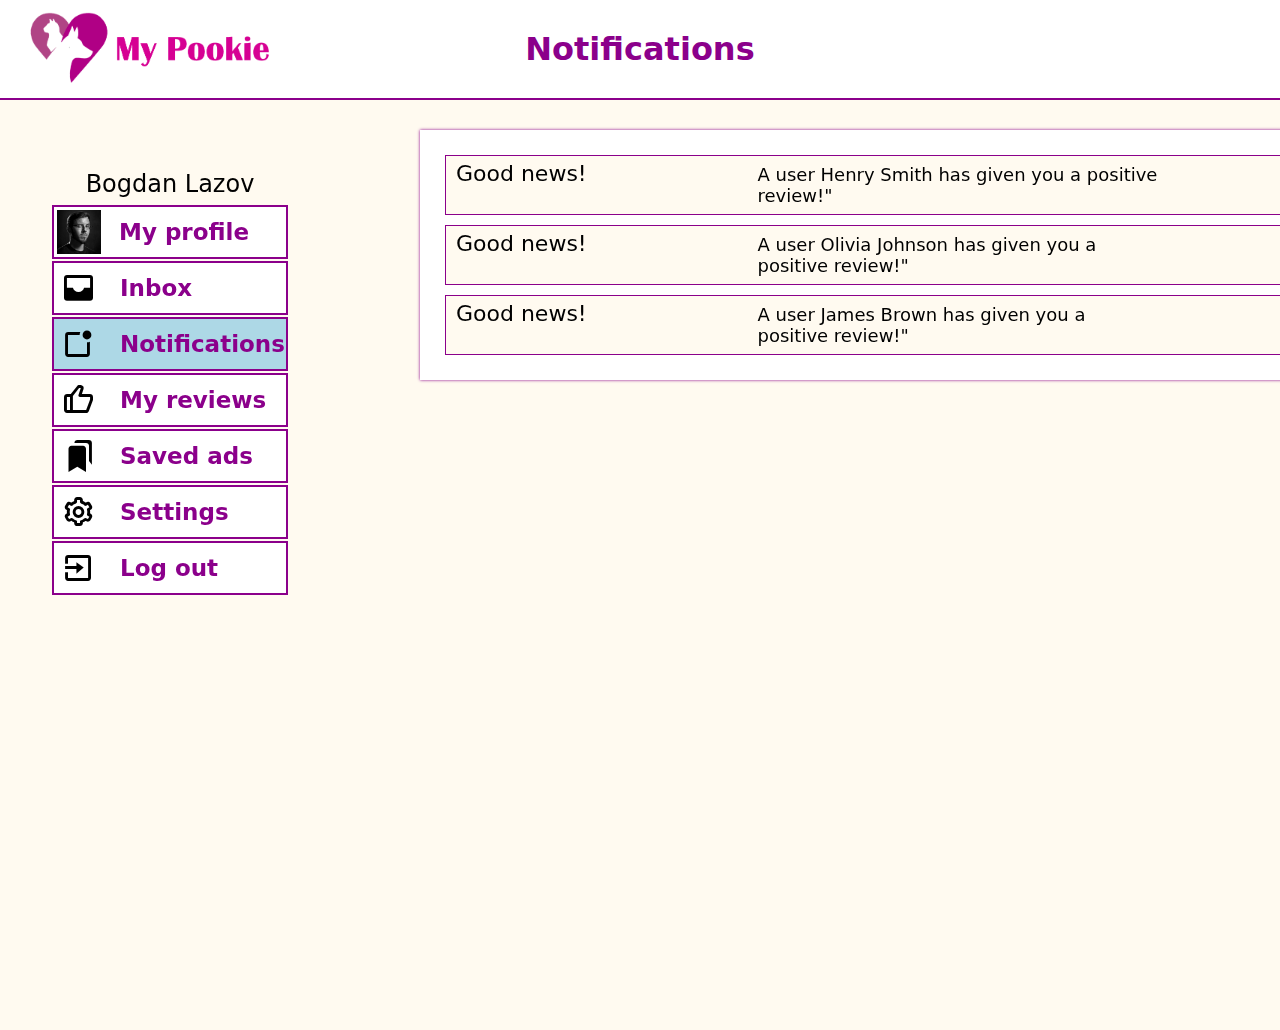
<file: Notifications page.html>
<!DOCTYPE html>
<html>
    <head>
        <title>Notifications - MyPookie</title>
        <link rel="stylesheet" href="CSS/My pookie style.css">
        <link rel="icon" href="CSS/images/LOGO 3.png">
        <link href='https://unpkg.com/boxicons@2.1.4/css/boxicons.min.css' rel='stylesheet'>
    </head>

    <body>

        <header class="mainHeader">
            <a href="main page.html" id="mainPageHyperlink">
                <img src="CSS/images/LOGO 1.png" id="chatLogo">
            </a>
            <h1>Notifications</h1>
        </header>

        <!--- Menu And Navigation ˘˘˘˘˘˘ --->
        
        <div id="menu">
            <h2>Bogdan Lazov</h2>
            <table>
                <tr id="profileTableRow">
                    <th>
                        <img src="CSS/images/RC-Profile-Square.jpg">
                        <a href="My profile page.html" target=”_blank” id="myProfileText">My profile</a>
                    </th>
                </tr>
                <tr id="inboxTableRow">
                    <th>
                        <i class='bx bxs-inbox'></i>
                        <a href="Inbox page.html" target=”_blank” id="inboxText">Inbox</a>
                    </th>
                </tr>
                <tr id="notificationsTableRow">
                    <th id="notificationsHeader">
                        <i class='bx bx-notification'></i>
                        <a href="Notifications page.html" target=”_blank” id="notificationsText">Notifications</a>
                    </th>
                </tr>
                <tr id="reviewsTableRow">
                    <th>
                        <i class='bx bx-like'></i>
                        <a href="My reviews page.html" target=”_blank” id="reviewsText">My reviews</a>
                    </th>
                </tr>
                <tr id="savedAdsTableRow">
                    <th>
                        <i class='bx bxs-bookmarks'></i>
                        <a href="" target=”_blank” id="savedAdsText">Saved ads</a>
                    </th>
                </tr>
                <tr id="settingsTableRow">
                    <th>
                        <i class='bx bx-cog' ></i>
                         <a href="" target=”_blank” id="settingsText">Settings</a>
                    </th>
                </tr>
                <tr id="logOutTableRow">
                    <th>
                        <i class='bx bx-exit' ></i>
                        <a href="" target=”_blank” id="logOutText">Log out</a>
                    </th>
                </tr>
            </table>
            </div>
        </div>

        <div id="notificationsContainer">

            <div class="notification_Container">

                <div class="notificationTitle">
                    <span>Good news!</span>
                </div>
                <div class="notification">
                    <span>A user Henry Smith has given you a positive review!"</span>
                </div>
                <div class="notificationDate">
                    <span>25.05.2025</span>
                </div>

            </div>

            <div class="notification_Container">

                <div class="notificationTitle">
                    <span>Good news!</span>
                </div>
                <div class="notification">
                    <span>A user Olivia Johnson has given you a positive review!"</span>
                </div>
                <div class="notificationDate">
                    <span>20.05.2025</span>
                </div>

            </div>

            <div class="notification_Container">

                <div class="notificationTitle">
                    <span>Good news!</span>
                </div>
                <div class="notification">
                    <span>A user James Brown has given you a positive review!"</span>
                </div>
                <div class="notificationDate">
                    <span>20.04.2025</span>
                </div>

            </div>

        </div>
        
    	<script src="JavaScript/main page.js"></script>
    </body>
</html>
</file>
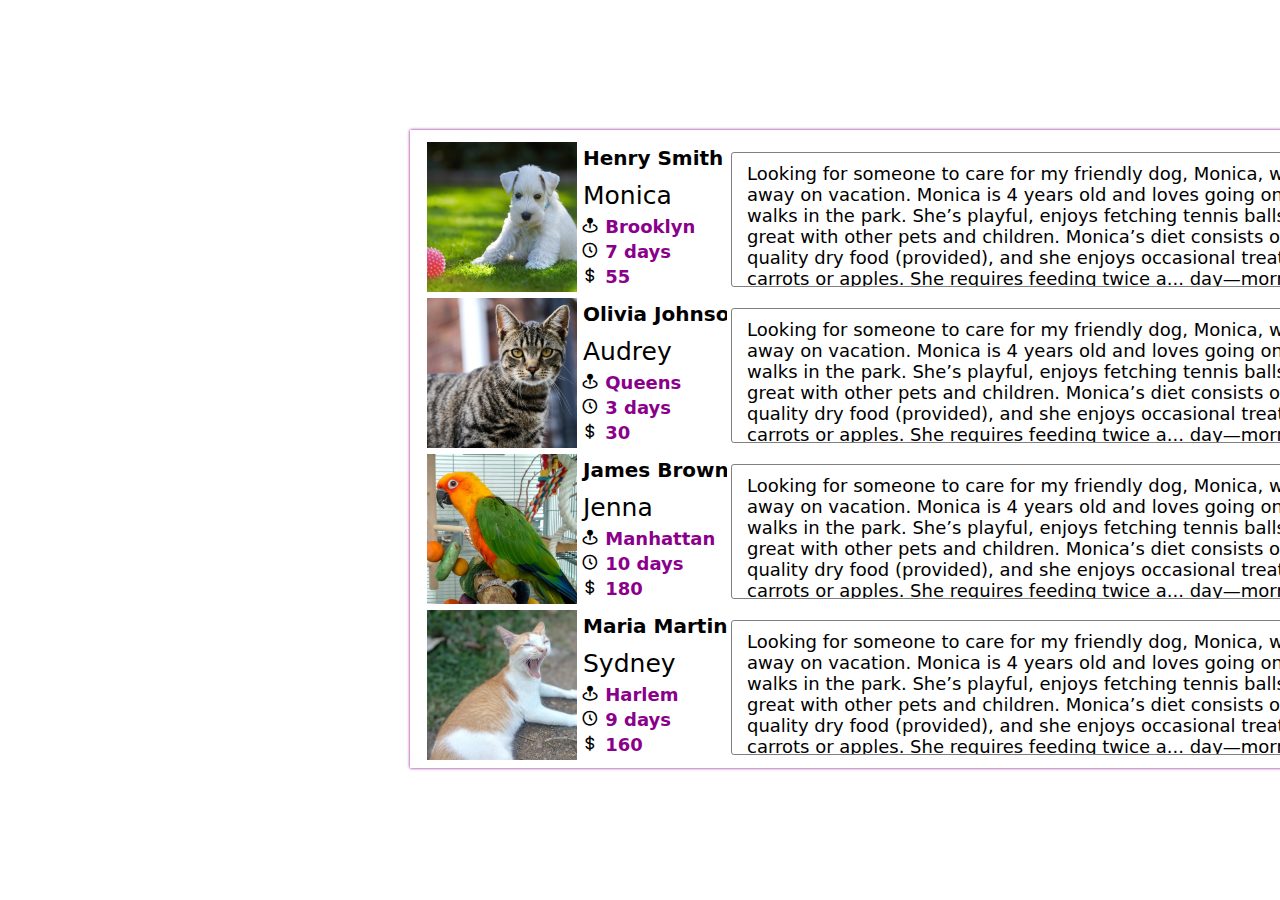
<file: proba.html>
<!DOCTYPE html>
<html>
    <head>
        <title>PROBA</title>
        <link rel="stylesheet" href="CSS/proba.css">
        <link href='https://unpkg.com/boxicons@2.1.4/css/boxicons.min.css' rel='stylesheet'>
    </head>

    <body>

        <table id="adsContainer">
            <tr>

                <td class="pictureContainer">
                    <img src= "CSS/images/Ad pictures/PCS-Daytime-Dog-Visits-Square.webp" class="adPicture">
                </td>
                <td class="adInformationContainer">
                    <span class="userName">Henry Smith</span> 
                    <span class="adName">Monica</span>
                    <span><i class='bx bxs-map-pin'></i> Brooklyn</span>
                    <span><i class='bx bx-time-five' ></i> 7 days</span>
                    <span><i class='bx bx-dollar'></i> 55</span>
                </td>
                <td class="adComentContainer">
                    <p class="adComment">Looking for someone to care for my friendly dog, Monica, while I’m away on vacation. Monica is 4 years old and loves going on daily walks in the park. She’s playful, enjoys fetching tennis balls, and is great with other pets and children. Monica’s diet consists of high-quality dry food (provided), and she enjoys occasional treats like carrots or apples. She requires feeding twice a... day—morning and evening—and fresh water available at all times. Monica is well-behaved but prefers a structured routine, so morning walks are her favorite! If you’re someone who loves dogs and can dedicate some time for cuddles and play, Monica will be in great paws with you.</p>
                </td>

            </tr>

            <tr>
                <td class="pictureContainer">
                    <img src= "CSS/images/Ad pictures/07CAT-STRIPES-mediumSquareAt3X-v2.jpg" class="adPicture">
                </td>
                <td class="adInformationContainer">
                    <span class="userName">Olivia Johnson</span>
                    <span class="adName"></spanclass>Audrey</span>
                    <span><i class='bx bxs-map-pin'></i> Queens</span>
                    <span><i class='bx bx-time-five' ></i> 3 days</span>
                    <span><i class='bx bx-dollar'></i> 30</span>
                </td>
                <td class="adComentContainer">
                    <p class="adComment">Looking for someone to care for my friendly dog, Monica, while I’m away on vacation. Monica is 4 years old and loves going on daily walks in the park. She’s playful, enjoys fetching tennis balls, and is great with other pets and children. Monica’s diet consists of high-quality dry food (provided), and she enjoys occasional treats like carrots or apples. She requires feeding twice a... day—morning and evening—and fresh water available at all times. Monica is well-behaved but prefers a structured routine, so morning walks are her favorite! If you’re someone who loves dogs and can dedicate some time for cuddles and play, Monica will be in great paws with you.</p>
                </td>

            </tr>

            <tr>
                <td class="pictureContainer">
                    <img src= "CSS/images/Ad pictures/istockphoto-858710598-612x612.jpg" class="adPicture">
                </td>
                <td class="adInformationContainer">
                    <span class="userName">James Brown</span>
                    <span class="adName">Jenna</span>
                    <span><i class='bx bxs-map-pin'></i> Manhattan</span>
                    <span><i class='bx bx-time-five' ></i> 10 days</span>
                    <span><i class='bx bx-dollar'></i> 180</span>
                </td>
                <td class="adComentContainer">
                    <p class="adComment">Looking for someone to care for my friendly dog, Monica, while I’m away on vacation. Monica is 4 years old and loves going on daily walks in the park. She’s playful, enjoys fetching tennis balls, and is great with other pets and children. Monica’s diet consists of high-quality dry food (provided), and she enjoys occasional treats like carrots or apples. She requires feeding twice a... day—morning and evening—and fresh water available at all times. Monica is well-behaved but prefers a structured routine, so morning walks are her favorite! If you’re someone who loves dogs and can dedicate some time for cuddles and play, Monica will be in great paws with you.</p>
                </td>

            </tr>

            <tr>
                <td class="pictureContainer">
                    <img src= "CSS/images/Ad pictures/yellow-cat-yawning-ground-yellow-cat-yawning-grou-337850506.jpg" class="adPicture">
                </td>
                <td class="adInformationContainer">
                    <span class="userName">Maria Martinez</span>
                    <span class="adName"> Sydney</span>
                    <span><i class='bx bxs-map-pin'></i> Harlem</span>
                    <span><i class='bx bx-time-five' ></i> 9 days</span>
                    <span><i class='bx bx-dollar'></i> 160</span>
                </td>
                <td class="adComentContainer">
                    <p class="adComment">Looking for someone to care for my friendly dog, Monica, while I’m away on vacation. Monica is 4 years old and loves going on daily walks in the park. She’s playful, enjoys fetching tennis balls, and is great with other pets and children. Monica’s diet consists of high-quality dry food (provided), and she enjoys occasional treats like carrots or apples. She requires feeding twice a... day—morning and evening—and fresh water available at all times. Monica is well-behaved but prefers a structured routine, so morning walks are her favorite! If you’re someone who loves dogs and can dedicate some time for cuddles and play, Monica will be in great paws with you.</p>
                </td>

            </tr>







        </table>



    </body>
</html>
</file>
<file: CSS/My pookie style.css>
* {
  margin: 0;
  padding: 0;
  box-sizing: border-box;
  font-family: system-ui, -apple-system, BlinkMacSystemFont, 'Segoe UI', Roboto, Oxygen, Ubuntu, Cantarell, 'Open Sans', 'Helvetica Neue', sans-serif;
}

::-webkit-scrollbar {
  width: 10px;
}

::-webkit-scrollbar-track {
  background: white;
}

::-webkit-scrollbar-thumb {
  background: gray;
  border-radius: 2px;
}

/* LOGIN/REGISTER PAGE ˘˘˘˘˘˘˘˘˘˘˘˘˘˘˘˘˘˘˘˘ */

.loginBody {
  background: url("Images/Cat and Dog.jpg") no-repeat;
  background-size: cover;
  display: inline;
  overflow-y: hidden;
}

#loginPageMainContent {
  width: 100%;
  height: 460px;
  display: flex;
  align-items: center;
  justify-content: space-around;
  position: relative;
  top:40px;
}

#loginLogo {
  position: absolute;
  left: 1px;
  width: 300px;
}

#loginHeader {
  width: 100%;
  height: 100px;
  top: 0px;
  display: flex;
  justify-content: center;
  align-items: center;
}

.welcomeMessage {
  display: block;
  position: relative;
  text-align: center;
  font-size: 50px;
  color: white;
  text-shadow: 1px 0 10px  black;
}

/* Complementary text ˘˘˘˘˘˘ */

aside h2 {
  position: relative;
  font-size: 35px;
  color: white;
  text-align: center;
  text-shadow: 1px 0 10px  black;
  position: relative;
  left: 20px;
}

/* Login Form ˘˘˘˘˘˘˘ */


#loginAndRegisterForm {
  position: relative;
  right: 60px;
  top: 50px;
  color: white;
  height: 370px;
  width: 340px;
  background: transparent;
  backdrop-filter: blur(25px);
  box-shadow: 0 0 10px black;
  text-shadow: 1px 0 10px  black;
  display: flex;
  align-items: center;  
  justify-content: center;
  border-radius: 8px;
  border: 2px solid white;
  transition: height .2s ease;
  overflow: hidden;
}

#loginAndRegisterForm.active {
  height: 460px;
}

#loginAndRegisterForm.active #loginForm {
  transition: none;
  transform: translateX(-340px);
}

#loginAndRegisterForm.active #registerForm {
  transition: none;
  transform: translateX(0);
  transition: .2s ease;
}

#loginForm {
  position: absolute;
  transition: transform 0.2s ease;
  transform: translateX(0);
}

#loginForm h1 {
  font-size: 40px;
  color: white;
  text-align: center;
  position: relative;

}

.inputBox {
  position: relative;
  width: 100%;
  height: 50px;
  margin: 20px 0;
}

.inputBox::placeholder {
  text-shadow: 1px 0 10px  black;
}

.inputBox input {
  padding: 0 32px 0 15px;
  font-size: 16px;
  width: 100%;
  height: 100%;
  border: 2px solid white;
  border-radius: 40px;
  outline: none;
  background: transparent;
  color: white;
}

.inputBox input[type=text] {
  text-shadow: 1px 0 10px  black;
}

.inputBox input::placeholder {
  color: white;
}

.inputBox i {
  position: absolute;
  top: 16px;
  right: 13px;
  color: white;
  font-size: 18px;
}

#rememberMe {
  width: 100%;
  display: flex;
  justify-content: space-around;
  margin: 10px 0;
  font-size: 16px;
}

#rememberMe label {
  margin-right: 40px;
}

#rememberMe input {
  accent-color: white;
}

#rememberMe a {
  color: white;
  text-decoration: none;
}

#rememberMe a:hover {
  text-decoration: underline;
}

#loginForm button {
  width: 100%;
  height: 40px;
  outline: none;
  border: none;
  font-size: 16px;
  border-radius: 40px;
  background: white;
  cursor: pointer;
  color: #2C3539;
  font-weight: 700;
  margin-top: 7px;
}

#registerLink {
  font-size: 16px;
  text-align: center;
  margin-top: 15px;
}

.register {
  color: white;
  text-decoration: none;
  font-weight: 550;
  cursor: pointer;
}

.register:hover {
  text-decoration: underline;
}

#registerLink a:hover {
  text-decoration: underline;
}

/* Register Form ˘˘˘˘˘˘˘ */


#registerForm {
  position: absolute;
  transition: none;
  transform: translateX(340px);
}

#registerForm h1 {
  font-size: 30px;
  color: white;
  text-align: center;
  position: relative;
  padding-bottom: 5px;
}

#registerForm button {
  width: 100%;
  height: 40px;
  outline: none;
  border: none;
  font-size: 16px;
  border-radius: 40px;
  background: white;
  cursor: pointer;
  color: #2C3539;
  font-weight: 700;
  margin-top: 7px;
}

.registerInputBox {
  position: relative;
  width: 100%;
  height: 50px;
  margin: 10px 0;
}

.registerInputBox i {
  position: absolute;
  color: white;
  right: 13px;
  top: 11px;
  font-size: 16px;
}

.registerInputBox::placeholder {
  text-shadow: 1px 0 10px  black;
}

.registerInputBox input {
  padding: 0 32px 0 15px;
  font-size: 16px;
  width: 280px;
  height: 80%;
  border: 2px solid white;
  border-radius: 40px;
  outline: none;
  background: transparent;
  color: white;
}

.registerInputBox input[type=text] {
  text-shadow: 1px 0 10px  black;
}

.registerInputBox input::placeholder {
  color: white;
}

.login {
  color: white;
  text-decoration: none;
  font-weight: 550;
  cursor: pointer;
}

.login:hover {
  text-decoration: underline;
}



/* MAIN PAGE WITH ADS ˘˘˘˘˘˘˘˘˘˘˘˘˘˘˘˘˘˘˘˘ */

body {
  background: floralwhite;
  height: 100vh;
  overflow-x: hidden;
  width: 100vh;
}

#logo {
  width: 300px;
}

.mainHeader {
  background: white;
  width: 100%;
  height: 100px;
  border-bottom: 2px solid darkmagenta;
  position: fixed;
  top: 0px;
  z-index: 3;
  display: flex;
  justify-content: space-around;
  align-items: center;
}

/* Hyperlinks for "MyPookie" LOGO ( when you click on logo you go straight to "Main page") ˇˇˇˇˇˇ */

#mainPageHyperlink {
  display: flex;
  align-items: center;
  position: absolute;
  left: 1px;
}

#mainPageHyperlink2 {  /* Another "main page" hyperlink for headers that have search bar ˇˇˇˇˇˇ */
  display: flex;
  align-items: center;
  width: 300px;
  position: relative;
  right: 101px;
}


  /* SearchBar form ˇˇˇˇˇˇ */

 #searchBarContainer {
  height: fit-content;
  display: flex;
  flex-direction: column;
  justify-content: center;
  width: 475px;
  position: relative;
  right: 90px;
}
  
#searchBar {
  width: 475px;
  height: 42px;
}

#searchBar input {
  padding: 10px;
  font-size: 18px;
  border: 1px solid black;
  width: 400px;
  height: 42px;
  background: white;
  outline: none;
  float: left;
}

#searchBarSubmit {
  width: 75px;
  height: 42px;
  padding: 6px 10px 6px 10px;
  background: darkorchid;
  border: 1px solid black;
  border-left: none;
  cursor: pointer;
  float: right;
}

  #searchBar i {
  color: white;
  font-size: 27px;
}

  #searchBar button:hover {
  background: darkmagenta;
}

  #searchBar button:active {
  background: darkorchid;
}

#searchBar::after {
  content: "";
  clear: both;
  display: table;
}

/* Detail Search ˘˘˘˘˘˘ */

#detailSearch {
  width: 120px;
  font-size: 17px;
  color: darkmagenta;
  top: 95px;
}

#detailSearch:hover {
  text-decoration: underline;
  cursor: pointer;
}

  /* Create ad button ˇˇˇˇˇˇ */

#createAd {
  position: relative;
  right: 50px;
  width: 140px;
  height: 42px;
  background: darkorchid;
  border: none;
}

#createAd a {
  color: white;
  font-size: 20px;
  text-decoration: none;
  font-weight: 500;
}

#createAd:hover {
  background: darkmagenta;
}

#createAd:active {
  background: darkorchid;
}

/* Menu and navigation ˘˘˘˘˘˘ */

#menu {
  position: fixed;
  top: 170px;
  left: 50px;
  width: 240px;
  height: 430px;
  background: transparent;
}

#menu table {
  table-layout: fixed;
  width: inherit;
  height: 350px;
  background: transparent;
}

#menu tr {
  height: 50px;
  width: inherit;
  background: white;
}

#menu th {
  border: 2px solid darkmagenta;
  font-size: 23px;
  color: darkmagenta;
}

#menu th:hover {
  cursor: pointer;
}

#menu img {
  height: 44px;
  float: left;
  margin: 3px 18px 3px 3px;
}

#menu img:hover {
  cursor: pointer;
}

#menu i {
  margin-right: 24px;
  margin-left: 7px;
  font-size: 35px;
  float: left;
  color: black;
  line-height: 49px;
}

#menu i:hover {
  cursor: pointer;
}

#menu a {
  float: left;
  line-height: 50px;
  width: inherit;
  color: darkmagenta;
  text-decoration: none;
}

#menu h2 {
  text-align: center;
  margin-bottom: 5px;
  font-weight: 500;
}


/* Ads section ˘˘˘˘˘˘ */

tr {
  position: relative;
}

td {
height: 150px;
}


td::after {
  content: '';
  position: absolute;
  top: 0;
  left: 0;
  right: 0;
  bottom: 0;
  background-color: rgba(238, 144, 218, 0.3);
  opacity: 0;
  transition: opacity 0.3s ease;
  max-width: 100%;
  max-height: 100%;
}

td:hover::after {
  opacity: 1;
}

.adsContainer {
  width: fit-content;
  position: relative;
  left: 410px;
  background: white;
  padding-top: 10px;
  padding-bottom: 1.5px;
  margin-top: 130px;
  box-shadow: darkmagenta 0px 0px 3px;
}

.pictureContainer {
  padding-left: 10px;
}

.adPicture {
  height: 150px;
  width: 150px;
  display: block;
}

.adInformationContainer {
  width: 150px;
  height: 150px;
  display: flex;
  flex-direction: column;
  justify-content: space-between;
  background: white;
  font-size: 18px;
  font-weight: 600;
  padding: 2px;
  color: darkmagenta;
}

.adInformationContainer i {
  color: black;
}

.userName {
  max-width: 150px;
  font-size: 20px;
  float: left;
  padding-left: 2px;
  margin-bottom: 5px;
  padding-top: 2px;
  color: black;
  white-space: nowrap;
  overflow: hidden;
}

.userName:hover {
  text-decoration: underline;
  cursor: pointer;
}

.adName {
  font-size: 25px;
  color: black;
  font-weight: 500;
  padding: 2px;
}

.adComentContainer {
  height: 150px;
}

.adComment {
  border-radius: 3px;
  font-size: 18px;
  width: 640px;
  background: white;
  border: gray 1px solid;
  text-overflow: ellipsis;
  overflow: hidden;
  height: 133px;
  padding: 8.5px 15px;
  display: block;
  margin-right: 10px;
}


/* Detail search section ˘˘˘˘˘˘ */

#detailSearchSection {
  display: none;
  background: white;
  width: 100vw;
  height: 200px;
  border-bottom: 2px solid darkmagenta;
  z-index: 3;
  position: fixed;
  border-right: none;
  top: 100px;
  padding-top: 15px;
}

#detailSearchForm {
  background: white;
  width: inherit;
  height: 120px;
  padding: 0 30px 0 30px;
  position: relative;
  display: inline-flex;
  align-items: center;
  justify-content: space-around;
}

#bodyCover {
  height: 100vh;
  width: 100vw;
  background: darkmagenta;
  opacity: 0.4;
  position: absolute;
  display: none;
  z-index: 2;
  top: 140px;
  left: 0;
}

/* Animal Kind form ˘˘˘˘˘˘ */

#animalKind-select {
  width: 210px;
  height: 50px;
  background: white;
  border: 2px solid darkmagenta;
  border-radius: 4px;
  display: flex;
  align-items: center;
  justify-content: space-between;
  padding: 0 8px 0 8px;
  cursor: pointer;
  position: relative;
}

#animalKind-text {
  font-size: 20px;
  color: darkmagenta;
  font-weight: 500;
}

#animalKindArrow {
  color: darkmagenta;
  font-weight: 600;
  font-size: 23px;
  transform: none;
  transition: 0.3s;
}

#animalKind-list {
  list-style: none;
  width: 210px;
  background: white;
  border: solid 2px darkmagenta;
  border-radius: 4px;
  position: absolute;
  top: 100px;
  height: 150px;
  display: none;
  flex-direction: column;
  justify-content: space-around;
  align-items: center;
}

#animalKind-list li {
  height: 40px;
  width: 90%;
  font-size: 17px;
  border-radius: 3px;
  color: darkmagenta;
  font-weight: 500;
  cursor: pointer;
  display: flex;
  align-items: center;
  transition: 0.3s;
}

#animalKind-list li:hover {
  background: lightpink;
}

#animalKind-list li i {
  height: 18px;
  width: 18px;
  border: 1px solid darkmagenta;
  font-weight: 600;
  margin: 0 10px 0 10px;
  display: flex;
  justify-content: center;
  align-items: center;
  transition: 1s;
}

#dsArrow {
  transition: 0.3s;
}

/* Price range form ˘˘˘˘˘˘ */

#priceRange {
  width: fit-content;
  height: fit-content;
  background: white;
  display: flex;
  flex-direction: column;
  align-content: space-around;
  margin-top: 30px;
}

#priceRangeInput {
  display: inline-flex;
  justify-content: space-between;
}

#priceRange input {
  height: 35px;
  width: 100px;
  border: 2px solid darkmagenta;
  font-weight: 600;
  border-radius: 3px;
  padding-left: 4px;
}

#priceRangeText {
  text-align: center;
  font-size: 20px;
  color: darkmagenta;
  font-weight: 500;
  padding-bottom: 20px;
}

.fwSlash {
  margin: 0 10px 0;
  text-align: center;
  font-size: 20px;
  color: darkmagenta;
  font-weight: 500;
}
/* Time range form ˘˘˘˘˘˘ */

#timeRange {
  width: fit-content;
  height: fit-content;
  background: white;
  display: flex;
  flex-direction: column;
  align-content: space-around;
  margin-top: 40px;
}

#timeRangeInput {
  display: inline-flex;
  justify-content: space-between;
}

#timeRange input {
  height: 35px;
  width: 100px;
  border: 2px solid darkmagenta;
  font-weight: 600;
  border-radius: 3px;
  padding-left: 4px;
}

#timeRangeText {
  text-align: center;
  font-size: 20px;
  color: darkmagenta;
  font-weight: 500;
  padding-bottom: 20px;
}

/* Place form ˘˘˘˘˘˘ */

#placeForm {
  border: solid 2px darkmagenta;
  border-radius: 4px;
  height: 50px;
  width: 100px;
  display: flex;
  align-items: center;
  justify-content: space-between;
  align-items: center;
  padding: 0 8px 0 8px;
}

#placeText {
  font-size: 20px;
  color: darkmagenta;
  font-weight: 500;
}

#placeForm i {
  color: darkmagenta;
  font-weight: 600;
  font-size: 23px;
  transform: none;
  transition: 0.3s;
}



/* CREATE AD PAGE ˘˘˘˘˘˘˘˘˘˘˘˘˘˘˘˘˘˘˘˘ */

#createAdBody {  /* style for "Create Ad" body */
  background-image: url("images/ai-generated-a-dog-and-cat-standing-on-a-purple-background-free-photo.jpg");
  background-size: cover;
  background-repeat: no-repeat;
  height: 100vw;
  width: 100vw;
  position: fixed;
}

#createAdHeader {
  background: white;
  width: 100%;
  height: 100px;
  position: fixed;
  top: 0px;
  z-index: 3;
  display: flex;
  justify-content: center;
  align-items: center;
  border-bottom: 2px solid darkmagenta;
}

#createAdBody #logo {
  position: absolute;
  left: 1px;
  width: 300px;
}

header h1 {
  color: darkmagenta;
}

#createAdContainer {
  height: 100vh;
  width: 100vw;
  position: relative;
  margin-top: 130px;
  display: flex;
  flex-direction: column;
  justify-content: space-around;
}

/* Detail information section ˘˘˘˘˘˘ */

#detailInformationContainer {
  height: 50px;
  width: 100vw;
  display: flex;
  justify-content: space-around;
}

.detailInformationInput::placeholder {
  opacity: 1;
  font-weight: 500;
  font-size: 20px;
  font-weight: 500;
}

.detailInformationInput::-ms-input-placeholder {
  font-size: 20px;
  font-weight: 500;
}

.detailInformationInput {
  padding-left: 8px;
  width: 210px;
  height: 50px;
  border: none;
  box-shadow: darkmagenta 0px 0px 4px;
  border-radius: 4px;
  outline: none;
  color: black;
  font-size: 20px;
}

/* Animal kind input ˘˘˘˘˘˘ */

#createAd-animalKind-select {
  width: 210px;
  height: 50px;
  background: white;
  box-shadow: darkmagenta 0px 0px 4px;
  border-radius: 4px;
  display: flex;
  align-items: center;
  justify-content: space-between;
  padding: 0 8px 0 8px;
  cursor: pointer;
  position: relative;
}

#createAd-animalKind-text {
  font-size: 20px;
  color: darkmagenta;
  font-weight: 500;
}

#createAd-animalKindArrow {
  color: darkmagenta;
  font-weight: 600;
  font-size: 23px;
  transform: none;
  transition: 0.3s;
}

#createAd-animalKind-list {
  list-style: none;
  width: 210px;
  background: white;
  border: solid 2px darkmagenta;
  border-radius: 4px;
  position: absolute;
  top: 100px;
  height: 150px;
  display: none;
  flex-direction: column;
  justify-content: space-around;
  align-items: center;
}

#createAd-animalKind-list li {
  height: 40px;
  width: 90%;
  font-size: 17px;
  border-radius: 3px;
  color: darkmagenta;
  font-weight: 500;
  cursor: pointer;
  display: flex;
  align-items: center;
  transition: 0.3s;
}

#createAd-animalKind-list li:hover {
  background: lightpink;
}

#createAd-animalKind-list li i {
  height: 18px;
  width: 18px;
  border: 1px solid darkmagenta;
  font-weight: 600;
  margin: 0 10px 0 10px;
  display: flex;
  justify-content: center;
  align-items: center;
  transition: 1s;
}

#dsArrow {
  transition: 0.3s;
}

/* Duration input ˘˘˘˘˘˘ */

#duration {
  padding-right: 55px;
}

#durationText {
  position: absolute;
  right: 675px;
  top: 38px;
  color: black;
  font-size: 20px;
  font-weight: 500;
}

/* Price Input ˘˘˘˘˘˘ */

#price {
  padding-right: 35px;
}

#priceDollarSign {
  position: absolute;
  right: 365px;
  top: 39px;
  color: black;
  font-size: 30px;
  font-weight: 500;
}

/* Insert Picture Input */

#insertPictureContainer {
  height: fit-content;
  width: 100vw;
  display: flex;
  justify-content: center;
}

#insertPicture {
  background: white;
  height: 160px;
  width: 160px;
  box-shadow: darkmagenta 0px 0px 4px;
  border-radius: 4px;
  display: flex;
  justify-content: center;
  align-items: center;
}

#insertPicture p {
  text-align: center;
  font-size: 18px;
  font-weight: 500;
  color: gray;
}

/* Description Input */

#descriptionContainer {
  height: fit-content;
  width: 100vw;
  display: flex;
  justify-content: center;
  align-items: center;
  margin-bottom: 150px;
}

#descriptionContainer textarea {
  background: white;
  height: 160px;
  width: 470px;
  box-shadow: darkmagenta 0px 0px 4px;
  border-radius: 4px;
  font-size: 15px;
  font-weight: 400;
  resize: none;
  color: black;
  padding: 4px;
  outline: none;
}

#descriptionContainer textarea::placeholder {
  font-size: 20px;
  text-align: center;
  line-height: 7;
  font-weight: 500;
}

#descriptionContainer textarea::-ms-input-placeholder {
  font-size: 20px;
  text-align: center;
  line-height: 7;
  font-weight: 500;
}

/* Continue Button */

#continueButton {
  position: absolute;
  right: 230px;
  width: 100px;
  height: 50px;
  text-decoration: none;
  background: darkorchid;
  font-size: 19px;
  border: none;
  box-shadow: black 0px 0px 3px;
}

#continueButton a {
  color: white;
  font-weight: 500;
  text-decoration: none;
}

#continueButton:hover {
  cursor: pointer;
  background: darkmagenta;
}

#continueButton:active {
  background: darkorchid;
}



/* AD PAGE ˘˘˘˘˘˘˘˘˘˘˘˘˘˘˘˘˘˘˘˘ */

#adContainer {
  position: relative;
  margin-top: 130px;
  left: 530px;
  display: grid;
  grid-template-rows: 250px 60px 190px;
  grid-template-columns: 250px 400px;
  grid-auto-columns: 0px;
  width: fit-content;
  box-shadow: darkmagenta 0px 0px 3px;
  background: white;
  padding: 20px;
}

#item1 {
  grid-row-start: 1;
  grid-row-end: 2;
  grid-column-start: 1;
  grid-column-end: 2;
  margin: 1.5px;
  display: flex;
  align-items: center;
}

#item2 {
  background: white;
  grid-row-start: 1;
  grid-row-end: 3;
  grid-column-start: 2;
  grid-column-end: 3;
  margin: 1.5px;
  display: flex;
  flex-direction: column;
  justify-content: space-around;
}

#item3 {
  grid-row-start: 2;
  grid-row-end: 3;
  grid-column-start: 1;
  grid-column-end: 2;
  margin: 1.5px;
  display: flex;
  justify-content: space-around;
}

#item4 {
  grid-row-start: 3;
  grid-row-end: 4;
  grid-column-start: 1;
  grid-column-end: 3;
  margin: 3px;
  padding: 4px;
  border-radius: 4px;
  border: 1px solid black;
  height: min-content;
}

/* Ad Images ˘˘˘˘˘˘ */

#adImage {
  max-height: 100%;
  max-width: 100%;
  display: absolute;
}

.miniProfilePicture {
  max-height: 100%;
}

#arrowContainer {
  position: absolute;
  height: 30px;
  width: 250px;
  display: flex;
  align-items: center;
  justify-content: space-between;
}

#arrowContainer i {
  font-size: 20px;
  border-radius: 50px;
  background: darkmagenta;
  color: white;
  padding: 4px;
}

#leftArrow {
  margin-left: 5px;
}

#rightArrow {
  margin-right: 5px;
}

#arrowContainer i:hover {
  font-size: 23px;
  transition: 0.2s;
}

/* Ad Detail Information */

.adDetailInformation {
  width: inherit;
  height: 47px;
  padding-left: 25px;
  display: flex;
  justify-content: flex-start;
  align-items: center;
  background-color: floralwhite;
  border: 1px solid darkmagenta;
  margin: 0 4px;
}

.nameAndSendMessage {
  width: inherit;
  height: 47px;
  padding-left: 25px;
  display: flex;
  align-items: center;
  justify-content: space-between;
  background-color: floralwhite;
  border: 1px solid darkmagenta;
  margin: 0 4px;
}

.adUserName {
  color: black;
  font-size: 25px;
  font-weight: 500;
  height: 47px;
  display: flex;
  align-items: center;
}

.AdSendMessageContainer {
  display: flex;
  align-items: center;
  margin-right: 7px;
  padding: 4px;
  background-color: white;
  border: 1px solid black;
}

.AdSendMessageContainer span {
  font-size: 19px;
  font-weight: 500;
}

.AdSendMessageContainer span:hover {
  cursor: pointer;
  text-decoration: underline;
}

.AdSendMessageContainer i {
  margin-right: 4px;
  font-size: 23px;
}

.adDetailInformation span {
  color: darkmagenta;
  font-size: 24px;
  font-weight: 500;
  display: flex;
  align-items: center;
}

.adDetailInformation span i {
  color: black;
  font-size: 35px;
}

#like i {
  margin-right: 5px;
  color: darkgreen;
}

#dislike i {
  margin: 0 5px 0 20px;
  color: darkred;
}

#adLocationContainer i, #adTimePeriodContainer i, #adPriceContainer i, #adBookmarkContainer i {
  margin-right: 15px;
}



/* MY PROFILE PAGE ˘˘˘˘˘˘˘˘˘˘˘˘˘˘˘˘˘˘˘˘ */

/* Menu */

#profileTableHeader {
  background-color: lightblue;
}


/* MY AD PAGE ˘˘˘˘˘˘˘˘˘˘˘˘˘˘˘˘˘˘˘˘ */

#makeChangesContainer{
  width: 170px;
  height: 40px;
  padding: 0 15px 0 15px;
  display: flex;
  justify-content: flex-start;
  align-items: center;
  background-color: floralwhite;
  border: 1px solid darkmagenta;
  margin: 0 4px;
  position: relative;
  margin-right: 30px;
}

#makeChangesContainer span {
  color: darkmagenta;
  font-size: 16px;
  font-weight: 500;
  display: flex;
  align-items: center;
}

#makeChangesContainer span i {
  color: black;
  font-size: 28px;
  padding-right: 4px;
}

#myAdName {
  font-size: 35px;
  color: black;
  font-weight: 500;
  line-height: 1.05;
}

#myAdNameContainer {
  display: flex;
  justify-content: space-between;
}


/* CHAT PAGE ˘˘˘˘˘˘˘˘˘˘˘˘˘˘˘˘˘˘˘˘ */

#chatLogo {
  width: 300px;
}

#inboxHeader {
  background-color: lightblue;
}

#inboxContainer {
  height: fit-content;
  width: 1000px;
  box-shadow: darkmagenta 0px 0px 3px;
  background-color: white;
  padding: 20px 0;
  position: relative;
  margin-top: 130px;
  left: 420px;
  display: flex;
  flex-direction: column;
}

.messageContainer {
  width: 950px;
  height: 60px;
  border: 1px solid darkmagenta;
  background-color: floralwhite;
  margin: 5px auto;
  padding: 0 10px;
  display: flex;
  justify-content: space-between;
}

.name {
  width: 200px;
  display: flex;
  align-items: center;
  color: black;
  font-size: 22px;
  font-weight: 500;
}

.message {
  display: flex;
  align-items: center;
  width: 400px;
  position: relative;
  margin-right: 50px;
}

.message span {
  font-size: 18px;
  color: dimgray;
  font-weight: 500;
}

.date {
  width: 75px;
  display: flex;
  align-items: center;
  justify-content: flex-end;
  font-size: 14px;
  color: dimgray;
}


/* CHAT WITH A USER PAGE ˘˘˘˘˘˘˘˘˘˘˘˘˘˘˘˘˘˘˘˘ */

#inboxWithAUserContainer {
  background-color: white;
  height: fit-content;
  width: 1000px;
  box-shadow: darkmagenta 0px 0px 3px;
  position: relative;
  margin-top: 130px;
  left: 420px;
  display: flex;
  flex-direction: column;
  padding-bottom: 10px;
}

#returnToInbox {
  height: 30px;
  display: flex;
  align-items: center;
  justify-content: flex-start;
  padding-left: 10px;
}

#returnToInbox a {
  text-decoration: none;
}

#returnToInbox a:hover {
  text-decoration: underline;
}


#returnToInbox i, #returnToInbox a {
  font-size: 17px;
  color: darkmagenta;
  font-weight: 500;
}

#rateUser {
  width: 950px;
  border-top: 1px solid darkmagenta;
  border-bottom: 1px solid darkmagenta;
  height: 40px;
  display: flex;
  justify-content: space-between;
  align-items: center;
  padding: 0 15px;
  margin: 5px auto;
}

.rate {
  font-size: 17px;
  color: darkmagenta;
}

.rate i {
  margin-right: 5px;
  color: darkmagenta;
}

#chatInfo {
  width: 950px;
  border-top: 1px solid darkmagenta;
  border-bottom: 1px solid darkmagenta;
  height: 45px;
  display: flex;
  justify-content: space-between;
  align-items: center;
  padding: 0 15px;
  margin: 5px auto;
  font-size: 20px;
}

#chatPictureAndName {
  display: flex;
  justify-content: space-between;
  align-items: center;
  width: 115px;
}

.chatName {
  color: black;
  font-size: 18px;
  font-weight: 500;
}

#chatInfo i {
  margin-right: 5px;
}

#chatPicture {
  height: 40px;
}

#chat {
  width: 950px;
  height: 400px;
  border: 1px solid darkmagenta;
  border-radius: 3px;
  margin: 5px auto;
  padding: 20px 10px 10px 10px;
  position: relative;
  overflow-x: hidden;
  overflow-y: auto;
  background-image: url("images/Pet paws.jpg");
  background-size: contain;
  background-color: rgba(255, 255, 255, 0.5);
  background-blend-mode: lighten;
}

#chat::-webkit-scrollbar {
  width: 5px;
}

#chat::-webkit-scrollbar-track {
  background-color: white;
}

#chat::-webkit-scrollbar-thumb {
  background-color: gray;
}

.chatDateContainer {
  width: inherit;
  position: relative;
  margin: 15px 0;
}

.chatDate {
  height: 22px;
  width: 120px;
  border-radius: 20px;
  background-color:  lightgray;
  margin: 0 auto;
  display: flex;
  align-items: center;
  justify-content: center;
}

.chatDate span {
  color: black;
  font-size: 13px;
}

.otherUsersMessageContainer {
  width: 100%;
  display: flex;
  position: relative;
  flex-direction: column;
}

.myMessageContainer {
  width: 100%;
  display: flex;
  flex-direction: column;
  align-items: flex-end;
  position: relative;
}

.otherUsersMessage {
  max-width: 650px;
  height: fit-content;
  min-height: 50px;
  font-size: 13px;
  padding: 10px;
  background-color: white;
  border-radius: 15px 15px 15px 0;
  box-shadow: rgba(14, 30, 37, 0.12) 0px 2px 4px 0px, rgba(14, 30, 37, 0.32) 0px 2px 16px 0px;
  display: inline;
  white-space: initial;
  word-break: break-all;
  margin: 5px 0;
}

.myMessage {
  max-width: 650px;
  height: fit-content;
  min-height: 50px;
  font-size: 13px;
  padding: 10px;
  background-color: lightblue;
  border-radius: 15px 15px 0 15px;
  box-shadow: rgba(14, 30, 37, 0.12) 0px 2px 4px 0px, rgba(14, 30, 37, 0.32) 0px 2px 16px 0px;
  display: inline;
  white-space: initial;
  word-break: break-all;
  margin: 5px 0;
}

.myMessageTimeContainer {
  text-align: end;
  height: 24px;
  display: flex;
  align-items: center;
  justify-content: flex-end;
}

.messageTime {
  font-size: 13px;
  color: dimgray;
}

.myMessageTimeContainer i {
  color: #0066b2; /* Bayern blue */
  font-size: 24px;
}

.writeAMessageContainer {
  width: 100%;
  height: fit-content;
}

.writeAMessageContainer textarea {
  width: 950px;
  height: 120px;
  border: 1px solid darkmagenta;
  background-color: white;
  display: block;
  margin: 0 auto;
  resize: none;
  padding: 5px;
  font-size: 14px;
  outline: none;
}

.sendMessageContainer {
  width: 950px;
  margin: 0 auto;
  display: flex;
  justify-content: flex-end;
  height: fit-content;
}

.sendMessage {
  background-color: darkmagenta;
  height: 40px;
  width: 160px;
  display: flex;
  justify-content: center;
  align-items: center;
  border-style: none;
  color: white;
  font-size: 17px;
  line-height: 1;
  border-radius: 3px;
  margin-top: 5px;
}

.sendMessage:hover {
  background-color: darkorchid;
}

.sendMessage:active {
  background-color: darkmagenta;
}

.sendMessage i {
  font-size: 25px;
  margin-right: 5px;
}


/* NOTIFICATIONS PAGE ˘˘˘˘˘˘˘˘˘˘˘˘˘˘˘˘˘˘˘˘ */

#notificationsHeader {
  background-color: lightblue;
}

#notificationsContainer {
  height: fit-content;
  width: 1000px;
  box-shadow: darkmagenta 0px 0px 3px;
  background-color: white;
  padding: 20px 0;
  position: relative;
  margin-top: 130px;
  left: 420px;
  display: flex;
  flex-direction: column;
}

.notification_Container {
  width: 950px;
  min-height: 60px;
  border: 1px solid darkmagenta;
  background-color: floralwhite;
  margin: 5px auto;
  padding: 5px 10px;
  display: flex;
  justify-content: space-between;

}

.notificationTitle {
  width: 200px;
  display: flex;
  align-items: flex-start;
  color: black;
  font-size: 22px;
  font-weight: 500;
}

.notification {
  display: flex;
  align-items: center;
  width: 400px;
  position: relative;
  margin-right: 50px;
}

.notification span {
  font-size: 18px;
  color: black;
}

.notificationDate {
  width: 75px;
  display: flex;
  align-items: flex-start;
  justify-content: flex-end;
  font-size: 14px;
  color: dimgray;
}

/* MY REVIEWS PAGE ˘˘˘˘˘˘˘˘˘˘˘˘˘˘˘˘˘˘˘˘ */

#reviewsHeader {
  background-color: lightblue;
}

#reviewsContainer {
  height: 1000px;
  width: 1000px;
  box-shadow: darkmagenta 0px 0px 3px;
  padding: 20px 0;
  position: relative;
  margin-top: 130px;
  left: 420px;
  display: flex;
  flex-direction: column;
}

#reviewsInformation {
  width: 950px;
  height: 90px;
  background-color: white;
  border: 1px solid darkmagenta;
  margin: 5px auto 15px;
  padding: 5px 10px;
  display: flex;
  flex-direction: column;
  justify-content: space-between;
}

#reviewsTitle {
  width: 930px;
  height: fit-content;
}

#reviewsTitle span {
  font-size: 22px;
  font-weight: 500;
}

#positiveAndNegativeReviews {
  width: 930px;
  height: fit-content;
  display: flex;
}

#positiveReviews {
  border-bottom: 2px solid darkmagenta;
  padding-right: 5px;
  display: flex;
  align-items: center;
}

#negativeReviews {
  padding-left: 5px;
  display: flex;
  align-items: center;
  cursor: pointer;
}

#positiveReviews i {
  font-size: 24px;
  color: darkgreen;
  cursor: pointer;
}

#positiveReviews span {
  font-size: 18px;
  cursor: pointer;
  color: darkmagenta;
}

#negativeReviews i {
  font-size: 24px;
  color: darkred;
  cursor: pointer;
}

#negativeReviews span {
  font-size: 18px;
  cursor: pointer;
  color: dimgray;
}

.reviewContainer {
  width: 950px;
  height: fit-content;
  background-color: white;
  border: 1px solid darkmagenta;
  margin: 5px auto;
  padding: 5px 10px;
  display: flex;
  flex-direction: column;
  justify-content: space-between;
}

.reviewNameAndDate {
  width: 930px;
  height: fit-content;
  display: flex;
  justify-content: space-between;
  margin-bottom: 10px
}

.reviewName {
  width: fit-content;
  height: 30px;
  display: flex;
  justify-content: space-between;
  align-items: center;
}

.reviewName i {
  color: darkgreen;
  font-size: 21px;
  margin-right: 5px;
}

.reviewDate {
  color: dimgray;
  font-size: 14px;
  display: flex;
  align-items: center;
}

.reviewComment {
  width: fit-content;
  background-color: pink;
  padding: 5px;
}
</file>
<file: CSS/main page style.css>
* {
  margin: 0;
  padding: 0;
  box-sizing: border-box;
  font-family: system-ui, -apple-system, BlinkMacSystemFont, 'Segoe UI', Roboto, Oxygen, Ubuntu, Cantarell, 'Open Sans', 'Helvetica Neue', sans-serif;
}

::-webkit-scrollbar {
  width: 10px;
}

::-webkit-scrollbar-track {
  background: white;
}

::-webkit-scrollbar-thumb {
  background: gray;
  border-radius: 2px;
}

/* LOGIN PAGE ˘˘˘˘˘˘˘˘˘˘˘˘˘˘˘˘˘˘˘˘ */

#loginBody {
  background-image: url("Images/Cat and Dog.jpg");
  background-size: cover;
  background-position: center;
  display: inline;
}

#loginLogo {
  height: 80px;
  position: absolute;
  top: 10px;
}

#loginHeader {
  width: inherit;
  display: inline;
}

#loginHeader h1 {
  position: relative;
  text-align: center;
  font-size: 60px;
  color: white;
  text-shadow: 1px 0 10px  black;
}

/* Complementary text ˘˘˘˘˘˘ */

aside h2 {
  position: relative;
  right: 330px;
  top: 120px;
  font-size: 35px;
  color: white;
  text-align: center;
  text-shadow: 1px 0 10px  black;
}

/* Login Form ˘˘˘˘˘˘˘ */

#loginForm {
  color: white;
  height: 370px;
  width: 340px;
  background: transparent;
  backdrop-filter: blur(25px);
  box-shadow: 0 0 10px black;
  position: relative;
  left: 870px;
  bottom: 210px;
  border-radius: 8px;
  padding: 25px;
  border: 2px solid white;
}

#loginForm h1 {
  font-size: 40px;
  color: white;
  text-align: center;
  position: relative;
}

.inputBox {
  position: relative;
  width: 100%;
  height: 50px;
  margin: 20px 0;
}

.inputBox input {
  padding: 0 32px 0 15px;
  font-size: 16px;
  width: 100%;
  height: 100%;
  border: 2px solid white;
  border-radius: 40px;
  outline: none;
  background: transparent;
  color: white;
}

.inputBox input::placeholder {
  color: white;
}

.inputBox i {
  position: absolute;
  top: 16px;
  right: 13px;
  color: white;
  font-size: 18px;
}

#rememberMe {
  display: flex;
  justify-content: space-between;
  margin: 10px 0;
  font-size: 16px;
}

#rememberMe input {
  accent-color: white;
}

#rememberMe a {
  color: white;
  text-decoration: none;
}

#rememberMe a:hover {
  text-decoration: underline;
}

#loginForm button {
  width: 100%;
  height: 40px;
  outline: none;
  border: none;
  font-size: 16px;
  border-radius: 40px;
  background: white;
  cursor: pointer;
  color: #2C3539;
  font-weight: 600;
  margin-top: 7px;
}

#registerLink {
  font-size: 16px;
  text-align: center;
  margin-top: 15px;
}

#registerLink a {
  color: white;
  text-decoration: none;
  font-weight: 550;
}

#registerLink a:hover {
  text-decoration: underline;
}



/* MAIN PAGE WITH ADS ˘˘˘˘˘˘˘˘˘˘˘˘˘˘˘˘˘˘˘˘ */

body {
  background: floralwhite;
  height: 100vh;
  overflow-x: hidden;
  width: 100vh;
}

#logo {
  width: 300px;
}

.mainHeader {
  background: white;
  width: 100%;
  height: 100px;
  border-bottom: 2px solid darkmagenta;
  position: fixed;
  top: 0px;
  z-index: 3;
  display: flex;
  justify-content: space-around;
  align-items: center;
}

/* Hyperlinks for "MyPookie" LOGO ( when you click on logo you go straight to "Main page") ˇˇˇˇˇˇ */

#mainPageHyperlink {
  display: flex;
  align-items: center;
  position: absolute;
  left: 1px;
}

#mainPageHyperlink2 {  /* Another "main page" hyperlink for headers that have search bar ˇˇˇˇˇˇ */
  display: flex;
  align-items: center;
  width: 300px;
  position: relative;
  right: 101px;
}


  /* SearchBar form ˇˇˇˇˇˇ */

 #searchBarContainer {
  height: fit-content;
  display: flex;
  flex-direction: column;
  justify-content: center;
  width: 475px;
  position: relative;
  right: 90px;
}
  
#searchBar {
  width: 475px;
  height: 42px;
}

#searchBar input {
  padding: 10px;
  font-size: 18px;
  border: 1px solid black;
  width: 400px;
  height: 42px;
  background: white;
  outline: none;
  float: left;
}

#searchBarSubmit {
  width: 75px;
  height: 42px;
  padding: 6px 10px 6px 10px;
  background: darkorchid;
  border: 1px solid black;
  border-left: none;
  cursor: pointer;
  float: right;
}

  #searchBar i {
  color: white;
  font-size: 27px;
}

  #searchBar button:hover {
  background: darkmagenta;
}

  #searchBar button:active {
  background: darkorchid;
}

#searchBar::after {
  content: "";
  clear: both;
  display: table;
}

/* Detail Search ˘˘˘˘˘˘ */

#detailSearch {
  width: 120px;
  font-size: 17px;
  color: darkmagenta;
  top: 95px;
}

#detailSearch:hover {
  text-decoration: underline;
  cursor: pointer;
}

  /* Create ad button ˇˇˇˇˇˇ */

#createAd {
  position: relative;
  right: 50px;
  width: 140px;
  height: 42px;
  background: darkorchid;
  border: none;
}

#createAd a {
  color: white;
  font-size: 20px;
  text-decoration: none;
  font-weight: 500;
}

#createAd:hover {
  background: darkmagenta;
}

#createAd:active {
  background: darkorchid;
}

/* Menu and navigation ˘˘˘˘˘˘ */

#menu {
  position: fixed;
  top: 170px;
  left: 50px;
  width: 240px;
  height: 430px;
  background: transparent;
}

#menu table {
  table-layout: fixed;
  width: inherit;
  height: 350px;
  background: transparent;
}

#menu tr {
  height: 50px;
  width: inherit;
  background: white;
}

#menu th {
  border: 2px solid darkmagenta;
  font-size: 23px;
  color: darkmagenta;
}

#menu th:hover {
  cursor: pointer;
}

#menu img {
  height: 44px;
  float: left;
  margin: 3px 18px 3px 3px;
}

#menu img:hover {
  cursor: pointer;
}

#menu i {
  margin-right: 24px;
  margin-left: 7px;
  font-size: 35px;
  float: left;
  color: black;
  line-height: 49px;
}

#menu i:hover {
  cursor: pointer;
}

#menu a {
  float: left;
  line-height: 50px;
  width: inherit;
  color: darkmagenta;
  text-decoration: none;
}

#menu h2 {
  text-align: center;
  margin-bottom: 5px;
  font-weight: 500;
}

/* Ad section ˘˘˘˘˘˘ */

#adsContainer {
  width: fit-content;
  position: relative;
  display: grid;
  left: 410px;
  grid-template-rows: 150px 150px 150px 150px;
  grid-template-columns: 150px 800px;
  background: white;
  padding: 10px 15px 1.5px 15px;
  margin-top: 130px;
  box-shadow: darkmagenta 0px 0px 3px;
}

/* Ads position ˇˇˇˇˇˇ */


/* Picture container position ˇˇˇˇˇˇ */

#pictureContainer1 {
  grid-row-start: 1;
  grid-row-end: 2;
  grid-column-start: 1;
  grid-column-end: 2;
  margin: 1.5px;
}

#pictureContainer2 {
  grid-row-start: 2;
  grid-row-end: 3;
  grid-column-start: 1;
  grid-column-end: 2;
  margin: 1.5px;
}

#pictureContainer3 {
  grid-row-start: 3;
  grid-row-end: 4;
  grid-column-start: 1;
  grid-column-end: 2;
  margin: 1.5px;
}

#pictureContainer4 {
  grid-row-start: 4;
  grid-row-end: 5;
  grid-column-start: 1;
  grid-column-end: 2;
  margin: 1.5px;
}

/* Information container position ˇˇˇˇˇˇ */

#informationContainer1 {
  grid-row-start: 1;
  grid-row-end: 2;
  grid-column-start: 2;
  grid-column-end: 3;
  margin: 1.5px;
}

#informationContainer2 {
  grid-row-start: 2;
  grid-row-end: 3;
  grid-column-start: 2;
  grid-column-end: 3;
  margin: 1.5px;
}

#informationContainer3 {
  grid-row-start: 3;
  grid-row-end: 4;
  grid-column-start: 2;
  grid-column-end: 3;
  margin: 1.5px;
}

#informationContainer4 {
  grid-row-start: 4;
  grid-row-end: 5;
  grid-column-start: 2;
  grid-column-end: 3;
  margin: 1.5px;
}

/* Ad pictures ˘˘˘˘˘˘ */

.adPicture {
  max-width: 100%;
  max-height: 100%;
}

/* Ads Information section ˘˘˘˘˘˘ */

.informationSection {
  display: inline-flex;
  justify-content: space-between;
  align-items: center;
}

.adInformationContainer {
  max-width: 150px;
  height: 147px;
  display: flex;
  flex-direction: column;
  justify-content: space-between;
  background: white;
  font-size: 18px;
  font-weight: 600;
  padding: 2px;
  color: darkmagenta;
}

.adInformationContainer i {
  color: black;
}

/* Ad names ˘˘˘˘˘˘ */

.userName {
  max-width: 150px;
  font-size: 20px;
  float: left;
  padding-left: 2px;
  margin-bottom: 5px;
  padding-top: 2px;
  color: black;
  white-space: nowrap;
  overflow: hidden;
}

.userName:hover {
  text-decoration: underline;
  cursor: pointer;
}

.adName {
  font-size: 25px;
  color: black;
  font-weight: 500;
  padding: 2px;
}

/* Ad comment */

.adComment {
  padding: 10px 15px 10px;
  border-radius: 3px;
  font-size: 18px;
  width: 650px;
  height: 135px;
  background: white;
  border: gray 1px solid;
  text-overflow: ellipsis;
  overflow: hidden;
}

/* Detail search section ˘˘˘˘˘˘ */

#detailSearchSection {
  display: none;
  background: white;
  width: 100vw;
  height: 200px;
  border-bottom: 2px solid darkmagenta;
  z-index: 3;
  position: fixed;
  border-right: none;
  top: 100px;
  padding-top: 15px;
}

#detailSearchForm {
  background: white;
  width: inherit;
  height: 120px;
  padding: 0 30px 0 30px;
  position: relative;
  display: inline-flex;
  align-items: center;
  justify-content: space-around;
}

#bodyCover {
  height: 100vh;
  width: 100vw;
  background: darkmagenta;
  opacity: 0.4;
  position: absolute;
  display: none;
  z-index: 2;
  top: 140px;
  left: 0;
}

/* Animal Kind form ˘˘˘˘˘˘ */

#animalKind-select {
  width: 210px;
  height: 50px;
  background: white;
  border: 2px solid darkmagenta;
  border-radius: 4px;
  display: flex;
  align-items: center;
  justify-content: space-between;
  padding: 0 8px 0 8px;
  cursor: pointer;
  position: relative;
}

#animalKind-text {
  font-size: 20px;
  color: darkmagenta;
  font-weight: 500;
}

#animalKindArrow {
  color: darkmagenta;
  font-weight: 600;
  font-size: 23px;
  transform: none;
  transition: 0.3s;
}

#animalKind-list {
  list-style: none;
  width: 210px;
  background: white;
  border: solid 2px darkmagenta;
  border-radius: 4px;
  position: absolute;
  top: 100px;
  height: 150px;
  display: none;
  flex-direction: column;
  justify-content: space-around;
  align-items: center;
}

#animalKind-list li {
  height: 40px;
  width: 90%;
  font-size: 17px;
  border-radius: 3px;
  color: darkmagenta;
  font-weight: 500;
  cursor: pointer;
  display: flex;
  align-items: center;
  transition: 0.3s;
}

#animalKind-list li:hover {
  background: lightpink;
}

#animalKind-list li i {
  height: 18px;
  width: 18px;
  border: 1px solid darkmagenta;
  font-weight: 600;
  margin: 0 10px 0 10px;
  display: flex;
  justify-content: center;
  align-items: center;
  transition: 1s;
}

#dsArrow {
  transition: 0.3s;
}

/* Price range form ˘˘˘˘˘˘ */

#priceRange {
  width: fit-content;
  height: fit-content;
  background: white;
  display: flex;
  flex-direction: column;
  align-content: space-around;
  margin-top: 30px;
}

#priceRangeInput {
  display: inline-flex;
  justify-content: space-between;
}

#priceRange input {
  height: 35px;
  width: 100px;
  border: 2px solid darkmagenta;
  font-weight: 600;
  border-radius: 3px;
  padding-left: 4px;
}

#priceRangeText {
  text-align: center;
  font-size: 20px;
  color: darkmagenta;
  font-weight: 500;
  padding-bottom: 20px;
}

.fwSlash {
  margin: 0 10px 0;
  text-align: center;
  font-size: 20px;
  color: darkmagenta;
  font-weight: 500;
}
/* Time range form ˘˘˘˘˘˘ */

#timeRange {
  width: fit-content;
  height: fit-content;
  background: white;
  display: flex;
  flex-direction: column;
  align-content: space-around;
  margin-top: 40px;
}

#timeRangeInput {
  display: inline-flex;
  justify-content: space-between;
}

#timeRange input {
  height: 35px;
  width: 100px;
  border: 2px solid darkmagenta;
  font-weight: 600;
  border-radius: 3px;
  padding-left: 4px;
}

#timeRangeText {
  text-align: center;
  font-size: 20px;
  color: darkmagenta;
  font-weight: 500;
  padding-bottom: 20px;
}

/* Place form ˘˘˘˘˘˘ */

#placeForm {
  border: solid 2px darkmagenta;
  border-radius: 4px;
  height: 50px;
  width: 100px;
  display: flex;
  align-items: center;
  justify-content: space-between;
  align-items: center;
  padding: 0 8px 0 8px;
}

#placeText {
  font-size: 20px;
  color: darkmagenta;
  font-weight: 500;
}

#placeForm i {
  color: darkmagenta;
  font-weight: 600;
  font-size: 23px;
  transform: none;
  transition: 0.3s;
}



/* CREATE AD PAGE ˘˘˘˘˘˘˘˘˘˘˘˘˘˘˘˘˘˘˘˘ */

#createAdBody {  /* style for "Create Ad" body */
  background-image: url("images/ai-generated-a-dog-and-cat-standing-on-a-purple-background-free-photo.jpg");
  background-size: cover;
  background-repeat: no-repeat;
  height: 100vw;
  width: 100vw;
  position: fixed;
}

#createAdHeader {
  background: white;
  width: 100%;
  height: 100px;
  position: fixed;
  top: 0px;
  z-index: 3;
  display: flex;
  justify-content: center;
  align-items: center;
  border-bottom: 2px solid darkmagenta;
}

#createAdBody #logo {
  position: absolute;
  left: 1px;
  width: 300px;
}

header h1 {
  color: darkmagenta;
}

#createAdContainer {
  height: 100vh;
  width: 100vw;
  position: relative;
  margin-top: 130px;
  display: flex;
  flex-direction: column;
  justify-content: space-around;
}

/* Detail information section ˘˘˘˘˘˘ */

#detailInformationContainer {
  height: 50px;
  width: 100vw;
  display: flex;
  justify-content: space-around;
}

.detailInformationInput::placeholder {
  opacity: 1;
  font-weight: 500;
  font-size: 20px;
  font-weight: 500;
}

.detailInformationInput::-ms-input-placeholder {
  font-size: 20px;
  font-weight: 500;
}

.detailInformationInput {
  padding-left: 8px;
  width: 210px;
  height: 50px;
  border: none;
  box-shadow: darkmagenta 0px 0px 4px;
  border-radius: 4px;
  outline: none;
  color: black;
  font-size: 20px;
}

/* Animal kind input ˘˘˘˘˘˘ */

#createAd-animalKind-select {
  width: 210px;
  height: 50px;
  background: white;
  box-shadow: darkmagenta 0px 0px 4px;
  border-radius: 4px;
  display: flex;
  align-items: center;
  justify-content: space-between;
  padding: 0 8px 0 8px;
  cursor: pointer;
  position: relative;
}

#createAd-animalKind-text {
  font-size: 20px;
  color: darkmagenta;
  font-weight: 500;
}

#createAd-animalKindArrow {
  color: darkmagenta;
  font-weight: 600;
  font-size: 23px;
  transform: none;
  transition: 0.3s;
}

#createAd-animalKind-list {
  list-style: none;
  width: 210px;
  background: white;
  border: solid 2px darkmagenta;
  border-radius: 4px;
  position: absolute;
  top: 100px;
  height: 150px;
  display: none;
  flex-direction: column;
  justify-content: space-around;
  align-items: center;
}

#createAd-animalKind-list li {
  height: 40px;
  width: 90%;
  font-size: 17px;
  border-radius: 3px;
  color: darkmagenta;
  font-weight: 500;
  cursor: pointer;
  display: flex;
  align-items: center;
  transition: 0.3s;
}

#createAd-animalKind-list li:hover {
  background: lightpink;
}

#createAd-animalKind-list li i {
  height: 18px;
  width: 18px;
  border: 1px solid darkmagenta;
  font-weight: 600;
  margin: 0 10px 0 10px;
  display: flex;
  justify-content: center;
  align-items: center;
  transition: 1s;
}

#dsArrow {
  transition: 0.3s;
}

/* Duration input ˘˘˘˘˘˘ */

#duration {
  padding-right: 55px;
}

#durationText {
  position: absolute;
  right: 675px;
  top: 38px;
  color: black;
  font-size: 20px;
  font-weight: 500;
}

/* Price Input ˘˘˘˘˘˘ */

#price {
  padding-right: 35px;
}

#priceDollarSign {
  position: absolute;
  right: 365px;
  top: 39px;
  color: black;
  font-size: 30px;
  font-weight: 500;
}

/* Insert Picture Input */

#insertPictureContainer {
  height: fit-content;
  width: 100vw;
  display: flex;
  justify-content: center;
}

#insertPicture {
  background: white;
  height: 160px;
  width: 160px;
  box-shadow: darkmagenta 0px 0px 4px;
  border-radius: 4px;
  display: flex;
  justify-content: center;
  align-items: center;
}

#insertPicture p {
  text-align: center;
  font-size: 18px;
  font-weight: 500;
  color: gray;
}

/* Description Input */

#descriptionContainer {
  height: fit-content;
  width: 100vw;
  display: flex;
  justify-content: center;
  align-items: center;
  margin-bottom: 150px;
}

#descriptionContainer textarea {
  background: white;
  height: 160px;
  width: 470px;
  box-shadow: darkmagenta 0px 0px 4px;
  border-radius: 4px;
  font-size: 15px;
  font-weight: 400;
  resize: none;
  color: black;
  padding: 4px;
  outline: none;
}

#descriptionContainer textarea::placeholder {
  font-size: 20px;
  text-align: center;
  line-height: 7;
  font-weight: 500;
}

#descriptionContainer textarea::-ms-input-placeholder {
  font-size: 20px;
  text-align: center;
  line-height: 7;
  font-weight: 500;
}

/* Continue Button */

#continueButton {
  position: absolute;
  right: 230px;
  width: 100px;
  height: 50px;
  text-decoration: none;
  background: darkorchid;
  font-size: 19px;
  border: none;
  box-shadow: black 0px 0px 3px;
}

#continueButton a {
  color: white;
  font-weight: 500;
  text-decoration: none;
}

#continueButton:hover {
  cursor: pointer;
  background: darkmagenta;
}

#continueButton:active {
  background: darkorchid;
}



/* AD PAGE ˘˘˘˘˘˘˘˘˘˘˘˘˘˘˘˘˘˘˘˘ */

#adContainer {
  position: relative;
  margin-top: 130px;
  left: 530px;
  display: grid;
  grid-template-rows: 250px 60px 190px;
  grid-template-columns: 250px 400px;
  grid-auto-columns: 0px;
  width: fit-content;
  box-shadow: darkmagenta 0px 0px 3px;
  background: white;
  padding: 20px;
}

#item1 {
  grid-row-start: 1;
  grid-row-end: 2;
  grid-column-start: 1;
  grid-column-end: 2;
  margin: 1.5px;
  display: flex;
  align-items: center;
}

#item2 {
  background: white;
  grid-row-start: 1;
  grid-row-end: 3;
  grid-column-start: 2;
  grid-column-end: 3;
  margin: 1.5px;
  display: flex;
  flex-direction: column;
  justify-content: space-around;
}

#item3 {
  grid-row-start: 2;
  grid-row-end: 3;
  grid-column-start: 1;
  grid-column-end: 2;
  margin: 1.5px;
  display: flex;
  justify-content: space-around;
}

#item4 {
  grid-row-start: 3;
  grid-row-end: 4;
  grid-column-start: 1;
  grid-column-end: 3;
  margin: 3px;
  padding: 4px;
  border-radius: 4px;
  border: 1px solid black;
  height: min-content;
}

/* Ad Images ˘˘˘˘˘˘ */

#adImage {
  max-height: 100%;
  max-width: 100%;
  display: absolute;
}

.miniProfilePicture {
  max-height: 100%;
}

#arrowContainer {
  position: absolute;
  height: 30px;
  width: 250px;
  display: flex;
  align-items: center;
  justify-content: space-between;
}

#arrowContainer i {
  font-size: 20px;
  border-radius: 50px;
  background: darkmagenta;
  color: white;
  padding: 4px;
}

#leftArrow {
  margin-left: 5px;
}

#rightArrow {
  margin-right: 5px;
}

#arrowContainer i:hover {
  font-size: 23px;
  transition: 0.2s;
}

/* Ad Detail Information */

.adDetailInformation {
  width: inherit;
  height: 47px;
  padding-left: 25px;
  display: flex;
  justify-content: flex-start;
  align-items: center;
  background-color: floralwhite;
  border: 1px solid darkmagenta;
  margin: 0 4px;
}

.nameAndSendMessage {
  width: inherit;
  height: 47px;
  padding-left: 25px;
  display: flex;
  align-items: center;
  justify-content: space-between;
  background-color: floralwhite;
  border: 1px solid darkmagenta;
  margin: 0 4px;
}

.adUserName {
  color: black;
  font-size: 25px;
  font-weight: 500;
  height: 47px;
  display: flex;
  align-items: center;
}

.AdSendMessageContainer {
  display: flex;
  align-items: center;
  margin-right: 7px;
  padding: 4px;
  background-color: white;
  border: 1px solid black;
}

.AdSendMessageContainer span {
  font-size: 19px;
  font-weight: 500;
}

.AdSendMessageContainer span:hover {
  cursor: pointer;
  text-decoration: underline;
}

.AdSendMessageContainer i {
  margin-right: 4px;
  font-size: 23px;
}

.adDetailInformation span {
  color: darkmagenta;
  font-size: 24px;
  font-weight: 500;
  display: flex;
  align-items: center;
}

.adDetailInformation span i {
  color: black;
  font-size: 35px;
}

#like i {
  margin-right: 5px;
  color: darkgreen;
}

#dislike i {
  margin: 0 5px 0 20px;
  color: darkred;
}

#adLocationContainer i, #adTimePeriodContainer i, #adPriceContainer i, #adBookmarkContainer i {
  margin-right: 15px;
}



/* MY PROFILE PAGE ˘˘˘˘˘˘˘˘˘˘˘˘˘˘˘˘˘˘˘˘ */

/* Menu */

#profileTableHeader {
  background-color: lightblue;
}

/* My ads container */

#myAdscontainer {
  width: fit-content;
  position: relative;
  display: grid;
  left: 410px;
  grid-template-rows: 150px 150px 150px 150px;
  grid-template-columns: 150px 800px;
  background: white;
  padding: 10px 15px 1.5px 15px;
  margin-top: 130px;
  box-shadow: darkmagenta 0px 0px 3px;
}

/* My Ads Picture container position ˇˇˇˇˇˇ */

#myAdPictureContainer1 {
  grid-row-start: 1;
  grid-row-end: 2;
  grid-column-start: 1;
  grid-column-end: 2;
  margin: 1.5px;
}

#myAdPictureContainer2 {
  grid-row-start: 2;
  grid-row-end: 3;
  grid-column-start: 1;
  grid-column-end: 2;
  margin: 1.5px;
}

#myAdPictureContainer3 {
  grid-row-start: 3;
  grid-row-end: 4;
  grid-column-start: 1;
  grid-column-end: 2;
  margin: 1.5px;
}

#myAdPictureContainer4 {
  grid-row-start: 4;
  grid-row-end: 5;
  grid-column-start: 1;
  grid-column-end: 2;
  margin: 1.5px;
}

/* My Ads Information Container Position ˇˇˇˇˇˇ */

#myAdInformationContainer1 {
  grid-row-start: 1;
  grid-row-end: 2;
  grid-column-start: 2;
  grid-column-end: 3;
  margin: 1.5px;
}

#myAdInformationContainer2 {
  grid-row-start: 2;
  grid-row-end: 3;
  grid-column-start: 2;
  grid-column-end: 3;
  margin: 1.5px;
}

#myAdInformationContainer3 {
  grid-row-start: 3;
  grid-row-end: 4;
  grid-column-start: 2;
  grid-column-end: 3;
  margin: 1.5px;
}

#myAdInformationContainer4 {
  grid-row-start: 4;
  grid-row-end: 5;
  grid-column-start: 2;
  grid-column-end: 3;
  margin: 1.5px;
}



/* MY AD PAGE ˘˘˘˘˘˘˘˘˘˘˘˘˘˘˘˘˘˘˘˘ */

#makeChangesContainer{
  width: 170px;
  height: 40px;
  padding: 0 15px 0 15px;
  display: flex;
  justify-content: flex-start;
  align-items: center;
  background-color: floralwhite;
  border: 1px solid darkmagenta;
  margin: 0 4px;
  position: relative;
  margin-right: 30px;
}

#makeChangesContainer span {
  color: darkmagenta;
  font-size: 16px;
  font-weight: 500;
  display: flex;
  align-items: center;
}

#makeChangesContainer span i {
  color: black;
  font-size: 28px;
  padding-right: 4px;
}

#myAdName {
  font-size: 35px;
  color: black;
  font-weight: 500;
  line-height: 1.05;
}

#myAdNameContainer {
  display: flex;
  justify-content: space-between;
}


/* CHAT PAGE ˘˘˘˘˘˘˘˘˘˘˘˘˘˘˘˘˘˘˘˘ */

#chatLogo {
  width: 300px;
}

#inboxHeader {
  background-color: lightblue;
}

#inboxContainer {
  height: fit-content;
  width: 1000px;
  box-shadow: darkmagenta 0px 0px 3px;
  background-color: white;
  padding: 20px 0;
  position: relative;
  margin-top: 130px;
  left: 420px;
  display: flex;
  flex-direction: column;
}

.messageContainer {
  width: 950px;
  height: 60px;
  border: 1px solid darkmagenta;
  background-color: floralwhite;
  margin: 5px auto;
  padding: 0 10px;
  display: flex;
  justify-content: space-between;
}

.name {
  width: 200px;
  display: flex;
  align-items: center;
  color: black;
  font-size: 22px;
  font-weight: 500;
}

.message {
  display: flex;
  align-items: center;
  width: 400px;
  position: relative;
  margin-right: 50px;
}

.message span {
  font-size: 18px;
  color: dimgray;
  font-weight: 500;
}

.date {
  width: 75px;
  display: flex;
  align-items: center;
  justify-content: flex-end;
  font-size: 14px;
  color: dimgray;
}


/* CHAT WITH A USER PAGE ˘˘˘˘˘˘˘˘˘˘˘˘˘˘˘˘˘˘˘˘ */

#inboxWithAUserContainer {
  background-color: white;
  height: fit-content;
  width: 1000px;
  box-shadow: darkmagenta 0px 0px 3px;
  position: relative;
  margin-top: 130px;
  left: 420px;
  display: flex;
  flex-direction: column;
  padding-bottom: 10px;
}

#returnToInbox {
  height: 30px;
  display: flex;
  align-items: center;
  justify-content: flex-start;
  padding-left: 10px;
}

#returnToInbox a {
  text-decoration: none;
}

#returnToInbox a:hover {
  text-decoration: underline;
}


#returnToInbox i, #returnToInbox a {
  font-size: 17px;
  color: darkmagenta;
  font-weight: 500;
}

#rateUser {
  width: 950px;
  border-top: 1px solid darkmagenta;
  border-bottom: 1px solid darkmagenta;
  height: 40px;
  display: flex;
  justify-content: space-between;
  align-items: center;
  padding: 0 15px;
  margin: 5px auto;
}

.rate {
  font-size: 17px;
  color: darkmagenta;
}

.rate i {
  margin-right: 5px;
  color: darkmagenta;
}

#chatInfo {
  width: 950px;
  border-top: 1px solid darkmagenta;
  border-bottom: 1px solid darkmagenta;
  height: 45px;
  display: flex;
  justify-content: space-between;
  align-items: center;
  padding: 0 15px;
  margin: 5px auto;
  font-size: 20px;
}

#chatPictureAndName {
  display: flex;
  justify-content: space-between;
  align-items: center;
  width: 115px;
}

.chatName {
  color: black;
  font-size: 18px;
  font-weight: 500;
}

#chatInfo i {
  margin-right: 5px;
}

#chatPicture {
  height: 40px;
}

#chat {
  width: 950px;
  height: 400px;
  border: 1px solid darkmagenta;
  border-radius: 3px;
  margin: 5px auto;
  padding: 20px 10px 10px 10px;
  position: relative;
  overflow-x: hidden;
  overflow-y: auto;
  background-image: url("images/Pet paws.jpg");
  background-size: contain;
  background-color: rgba(255, 255, 255, 0.5);
  background-blend-mode: lighten;
}

#chat::-webkit-scrollbar {
  width: 5px;
}

#chat::-webkit-scrollbar-track {
  background-color: white;
}

#chat::-webkit-scrollbar-thumb {
  background-color: gray;
}

.chatDateContainer {
  width: inherit;
  position: relative;
  margin: 15px 0;
}

.chatDate {
  height: 22px;
  width: 120px;
  border-radius: 20px;
  background-color:  lightgray;
  margin: 0 auto;
  display: flex;
  align-items: center;
  justify-content: center;
}

.chatDate span {
  color: black;
  font-size: 13px;
}

.otherUsersMessageContainer {
  width: 100%;
  display: flex;
  position: relative;
  flex-direction: column;
}

.myMessageContainer {
  width: 100%;
  display: flex;
  flex-direction: column;
  align-items: flex-end;
  position: relative;
}

.otherUsersMessage {
  max-width: 650px;
  height: fit-content;
  min-height: 50px;
  font-size: 13px;
  padding: 10px;
  background-color: white;
  border-radius: 15px 15px 15px 0;
  box-shadow: rgba(14, 30, 37, 0.12) 0px 2px 4px 0px, rgba(14, 30, 37, 0.32) 0px 2px 16px 0px;
  display: inline;
  white-space: initial;
  word-break: break-all;
  margin: 5px 0;
}

.myMessage {
  max-width: 650px;
  height: fit-content;
  min-height: 50px;
  font-size: 13px;
  padding: 10px;
  background-color: lightblue;
  border-radius: 15px 15px 0 15px;
  box-shadow: rgba(14, 30, 37, 0.12) 0px 2px 4px 0px, rgba(14, 30, 37, 0.32) 0px 2px 16px 0px;
  display: inline;
  white-space: initial;
  word-break: break-all;
  margin: 5px 0;
}

.myMessageTimeContainer {
  text-align: end;
  height: 24px;
  display: flex;
  align-items: center;
  justify-content: flex-end;
}

.messageTime {
  font-size: 13px;
  color: dimgray;
}

.myMessageTimeContainer i {
  color: #0066b2; /* Bayern blue */
  font-size: 24px;
}

.writeAMessageContainer {
  width: 100%;
  height: fit-content;
}

.writeAMessageContainer textarea {
  width: 950px;
  height: 120px;
  border: 1px solid darkmagenta;
  background-color: white;
  display: block;
  margin: 0 auto;
  resize: none;
  padding: 5px;
  font-size: 14px;
  outline: none;
}

.sendMessageContainer {
  width: 950px;
  margin: 0 auto;
  display: flex;
  justify-content: flex-end;
  height: fit-content;
}

.sendMessage {
  background-color: darkmagenta;
  height: 40px;
  width: 160px;
  display: flex;
  justify-content: center;
  align-items: center;
  border-style: none;
  color: white;
  font-size: 17px;
  line-height: 1;
  border-radius: 3px;
  margin-top: 5px;
}

.sendMessage:hover {
  background-color: darkorchid;
}

.sendMessage:active {
  background-color: darkmagenta;
}

.sendMessage i {
  font-size: 25px;
  margin-right: 5px;
}


/* NOTIFICATIONS PAGE ˘˘˘˘˘˘˘˘˘˘˘˘˘˘˘˘˘˘˘˘ */

#notificationsHeader {
  background-color: lightblue;
}

#notificationsContainer {
  height: fit-content;
  width: 1000px;
  box-shadow: darkmagenta 0px 0px 3px;
  background-color: white;
  padding: 20px 0;
  position: relative;
  margin-top: 130px;
  left: 420px;
  display: flex;
  flex-direction: column;
}

.notification_Container {
  width: 950px;
  min-height: 60px;
  border: 1px solid darkmagenta;
  background-color: floralwhite;
  margin: 5px auto;
  padding: 5px 10px;
  display: flex;
  justify-content: space-between;

}

.notificationTitle {
  width: 200px;
  display: flex;
  align-items: flex-start;
  color: black;
  font-size: 22px;
  font-weight: 500;
}

.notification {
  display: flex;
  align-items: center;
  width: 400px;
  position: relative;
  margin-right: 50px;
}

.notification span {
  font-size: 18px;
  color: black;
}

.notificationDate {
  width: 75px;
  display: flex;
  align-items: flex-start;
  justify-content: flex-end;
  font-size: 14px;
  color: dimgray;
}

/* MY REVIEWS PAGE ˘˘˘˘˘˘˘˘˘˘˘˘˘˘˘˘˘˘˘˘ */

#reviewsHeader {
  background-color: lightblue;
}

#reviewsContainer {
  height: 1000px;
  width: 1000px;
  box-shadow: darkmagenta 0px 0px 3px;
  padding: 20px 0;
  position: relative;
  margin-top: 130px;
  left: 420px;
  display: flex;
  flex-direction: column;
}

#reviewsInformation {
  width: 950px;
  height: 90px;
  background-color: white;
  border: 1px solid darkmagenta;
  margin: 5px auto 15px;
  padding: 5px 10px;
  display: flex;
  flex-direction: column;
  justify-content: space-between;
}

#reviewsTitle {
  width: 930px;
  height: fit-content;
}

#reviewsTitle span {
  font-size: 22px;
  font-weight: 500;
}

#positiveAndNegativeReviews {
  width: 930px;
  height: fit-content;
  display: flex;
}

#positiveReviews {
  border-bottom: 2px solid darkmagenta;
  padding-right: 5px;
  display: flex;
  align-items: center;
}

#negativeReviews {
  padding-left: 5px;
  display: flex;
  align-items: center;
  cursor: pointer;
}

#positiveReviews i {
  font-size: 24px;
  color: darkgreen;
  cursor: pointer;
}

#positiveReviews span {
  font-size: 18px;
  cursor: pointer;
  color: darkmagenta;
}

#negativeReviews i {
  font-size: 24px;
  color: darkred;
  cursor: pointer;
}

#negativeReviews span {
  font-size: 18px;
  cursor: pointer;
  color: dimgray;
}

.reviewContainer {
  width: 950px;
  height: fit-content;
  background-color: white;
  border: 1px solid darkmagenta;
  margin: 5px auto;
  padding: 5px 10px;
  display: flex;
  flex-direction: column;
  justify-content: space-between;
}

.reviewNameAndDate {
  width: 930px;
  height: fit-content;
  display: flex;
  justify-content: space-between;
  margin-bottom: 10px
}

.reviewName {
  width: fit-content;
  height: 30px;
  display: flex;
  justify-content: space-between;
  align-items: center;
}

.reviewName i {
  color: darkgreen;
  font-size: 21px;
  margin-right: 5px;
}

.reviewDate {
  color: dimgray;
  font-size: 14px;
  display: flex;
  align-items: center;
}

.reviewComment {
  width: fit-content;
  background-color: pink;
  padding: 5px;
}
</file>
<file: CSS/proba.css>
* {
    margin: 0;
    padding: 0;
    box-sizing: border-box;
    font-family: system-ui, -apple-system, BlinkMacSystemFont, 'Segoe UI', Roboto, Oxygen, Ubuntu, Cantarell, 'Open Sans', 'Helvetica Neue', sans-serif;
  }



tr {
    position: relative;
    height: 150px;
}




/*tr::after {
    content: '';
    position: absolute;
    top: 0;
    left: 0;
    right: 0;
    bottom: 0;
    background-color: rgba(238, 144, 218, 0.5);
    opacity: 0;
    transition: opacity 0.3s ease;
    max-width: 100%;
    max-height: 100%;
}

/* Show the overlay when hovering over the image */
/*tr:hover::after {
    opacity: 1;
}
*/

#adsContainer {
    width: fit-content;
    position: relative;
    left: 410px;
    background: white;
    padding: 10px 15px 1.5px 15px;
    margin-top: 130px;
    box-shadow: darkmagenta 0px 0px 3px;
  }

  .pictureContainer {
    height: 150px;
    width: 150px;
  }

  .adPicture {
    max-width: 100%;
    max-height: 100%;
  }

  .adInformationContainer {
    max-width: 150px;
    height: 147px;
    display: flex;
    flex-direction: column;
    justify-content: space-between;
    background: white;
    font-size: 18px;
    font-weight: 600;
    padding: 2px;
    color: darkmagenta;
  }

  .adInformationContainer i {
    color: black;
  }

  .userName {
    max-width: 150px;
    font-size: 20px;
    float: left;
    padding-left: 2px;
    margin-bottom: 5px;
    padding-top: 2px;
    color: black;
    white-space: nowrap;
    overflow: hidden;
  }

  .userName:hover {
    text-decoration: underline;
    cursor: pointer;
  }
  
  .adName {
    font-size: 25px;
    color: black;
    font-weight: 500;
    padding: 2px;
  }

  .adComment {
    padding: 10px 15px 10px;
    border-radius: 3px;
    font-size: 18px;
    width: 650px;
    height: 135px;
    background: white;
    border: gray 1px solid;
    text-overflow: ellipsis;
    overflow: hidden;
  }
</file>
